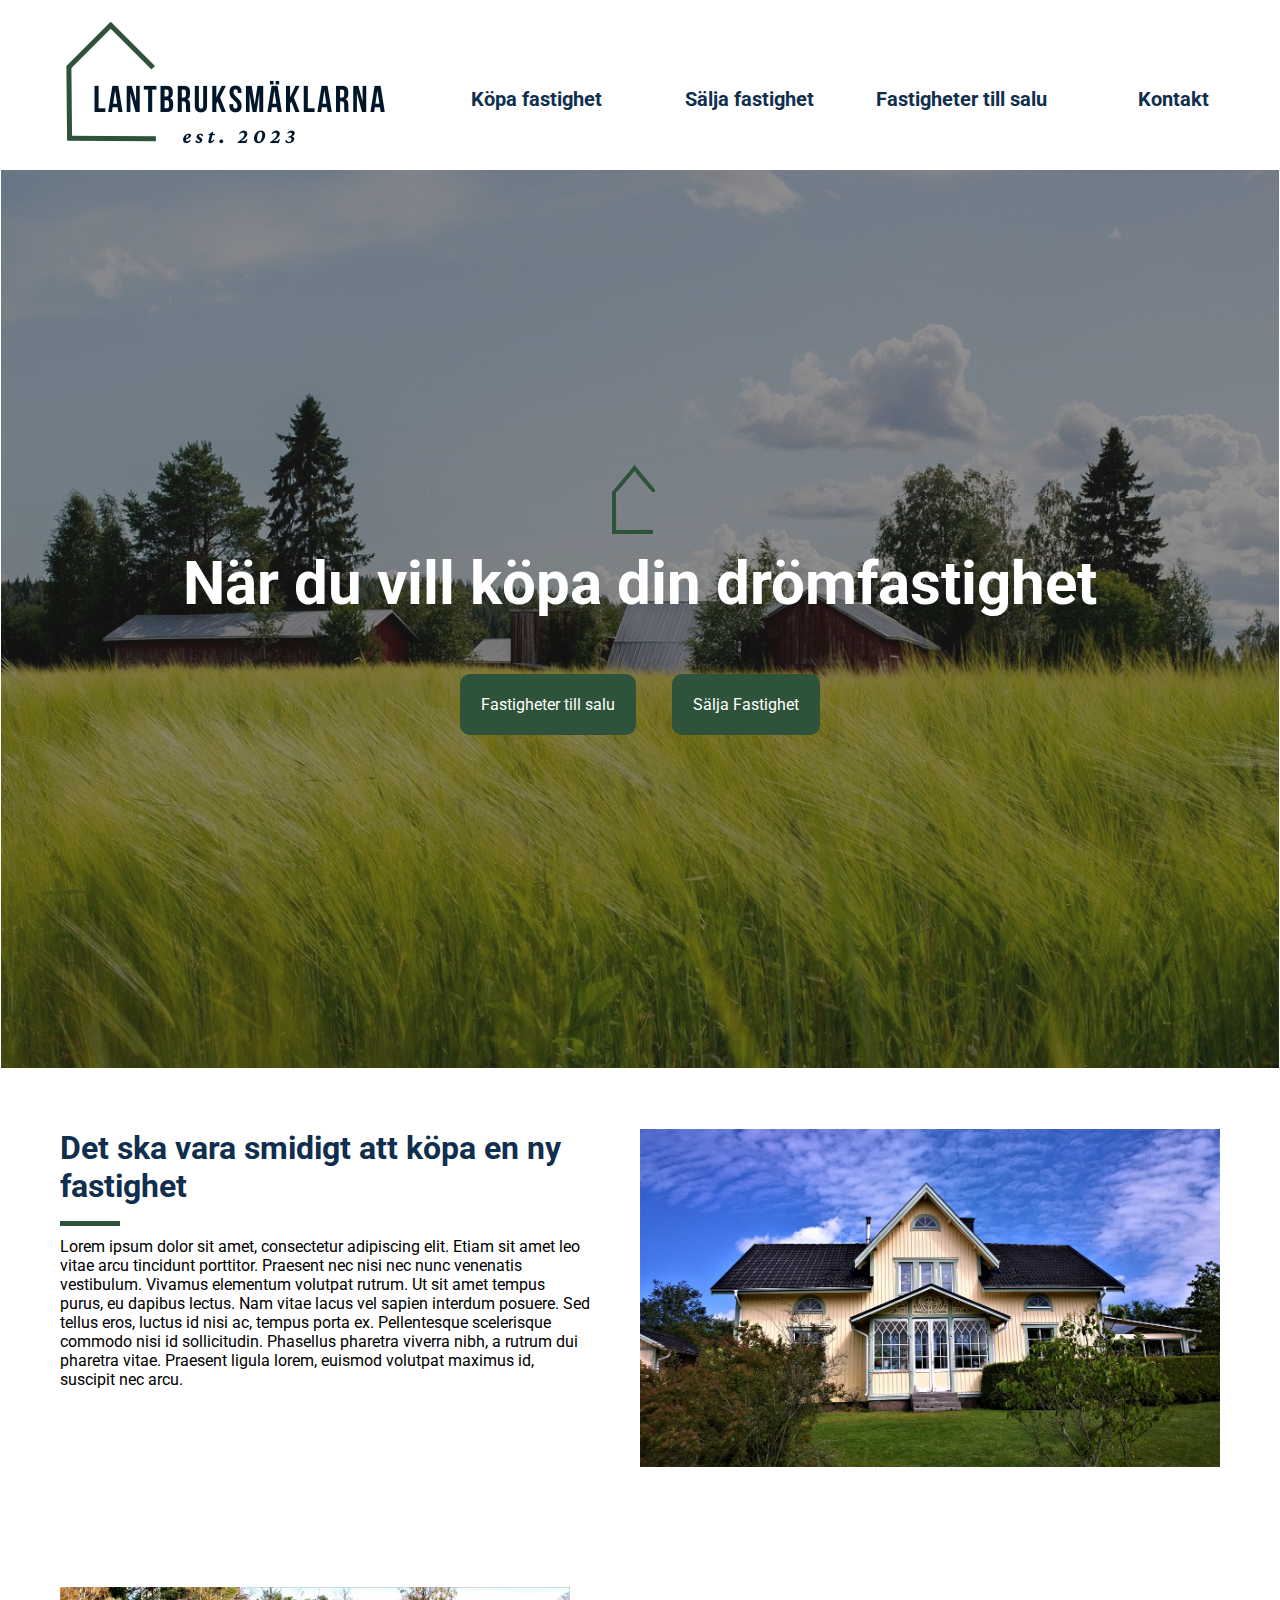
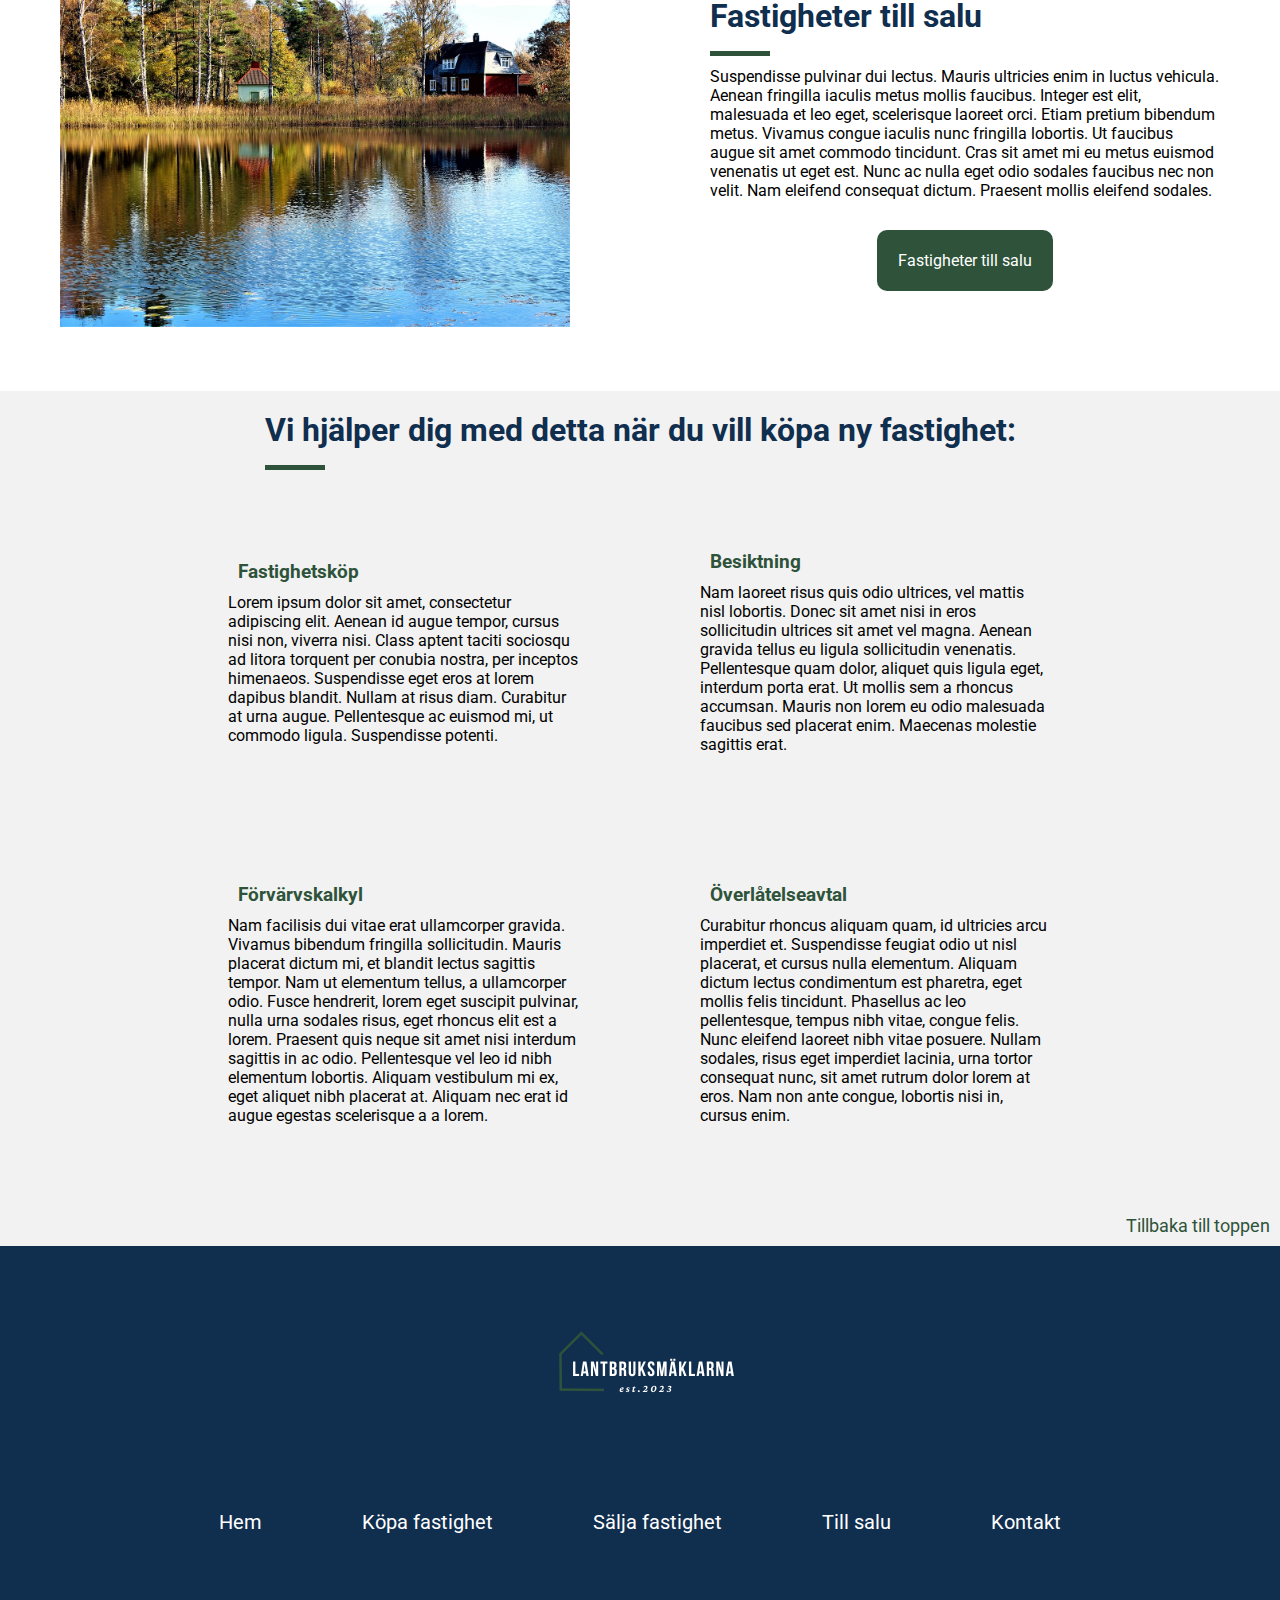
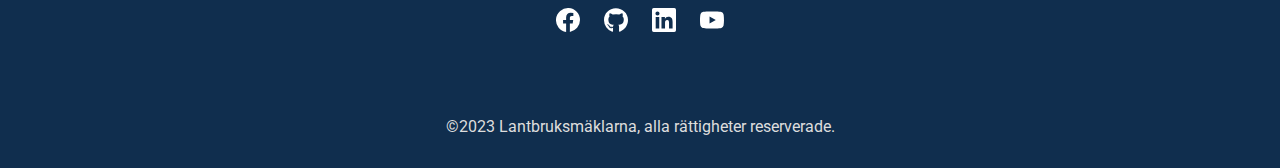
<file: buy.html>
<!DOCTYPE html>
<html lang="en">
<head>
    <meta charset="UTF-8">
    <meta name="viewport" content="width=device-width, initial-scale=1.0">
    <link rel="stylesheet" href="css/general.css">
    <link rel="stylesheet" href="css/buy.css">
    <link rel="stylesheet" href="css/buymedia.css">
    <link rel="stylesheet" href="css/variables.css">
    <title>Köpa fastighet - Lantbruksmäklarna</title>
</head>
<body>
    <section id="wrapper">
       <header class="header" id="header-id">
        <section class="logga">
           <a href="index.html"><img src="main-images/logga.png" alt="lantbruksmäklarna-logga"></a>
        </section>
        <nav class="navigation-buy">
            
            <ul>
                <li><a class="a-hover" href="buy.html">Köpa fastighet</a></li>
                <li><a class="a-hover" href="salja-fastigheter/salja-fastigheter.html">Sälja fastighet</a></li>
                <li><a class="a-hover" href="till-salu.html">Fastigheter till salu</a></li>
                <li><a class="a-hover" href="contact.html">Kontakt</a></li>
            </ul>
        </nav>
    </header>
    <hero class="hero-1">
        <section class="hero-1-section">
            <section class="logga-outline-section">
                
            </section>
            <h1 class="hero-1-h1-buy">När du vill köpa din drömfastighet</h1>
            <section class="button-section">
                <a href="till-salu.html" class="button">Fastigheter till salu</a>
                <a href="salja-fastigheter/salja-fastigheter.html" class="button">Sälja Fastighet</a>
            </section>
        </section>
    </hero>
	
    <section class="grid-container">
        <div class="grid-1"><h2 class="h2">Det ska vara smidigt att köpa en ny fastighet</h2>
           <div>Lorem ipsum dolor sit amet, consectetur adipiscing elit. Etiam sit amet leo vitae arcu tincidunt porttitor. Praesent nec nisi nec nunc venenatis vestibulum. Vivamus elementum volutpat rutrum. Ut sit amet tempus purus, eu dapibus lectus. Nam vitae lacus vel sapien interdum posuere. Sed tellus eros, luctus id nisi ac, tempus porta ex. Pellentesque scelerisque commodo nisi id sollicitudin. Phasellus pharetra viverra nibh, a rutrum dui pharetra vitae. Praesent ligula lorem, euismod volutpat maximus id, suscipit nec arcu.</div>
        </div>
        <img src="main-images/gulthus.jpg" class="grid-pic" alt="Gult hus">
    </section>
	
    <section class="flex-row">
        <div class="flex-column1"><img src="main-images/housewater.jpg" class="flex-pic" alt="Ett rött hus bortanför vatten">
        </div>    
        <div class="flex-column2">
            <h2 class="h2">Fastigheter till salu</h2>
                <p>Suspendisse pulvinar dui lectus. Mauris ultricies enim in luctus vehicula. Aenean fringilla iaculis metus mollis faucibus. Integer est elit, malesuada et leo eget, scelerisque laoreet orci. Etiam pretium bibendum metus. Vivamus congue iaculis nunc fringilla lobortis. Ut faucibus augue sit amet commodo tincidunt. Cras sit amet mi eu metus euismod venenatis ut eget est. Nunc ac nulla eget odio sodales faucibus nec non velit. Nam eleifend consequat dictum. Praesent mollis eleifend sodales.</p>
                <section class="button-section">
                    <a href="till-salu.html" class="button">Fastigheter till salu</a>
                </section>
        </div>        
            
    </section>




    <section class="section3">
        <h2 class="h2">Vi hjälper dig med detta när du vill köpa ny fastighet:</h2>
        <div class="section3a">
            <div class="help">
                <h3 class="h3">Fastighetsköp</h3>
                <p>Lorem ipsum dolor sit amet, consectetur adipiscing elit. Aenean id augue tempor, cursus nisi non, viverra nisi. Class aptent taciti sociosqu ad litora torquent per conubia nostra, per inceptos himenaeos. Suspendisse eget eros at lorem dapibus blandit. Nullam at risus diam. Curabitur at urna augue. Pellentesque ac euismod mi, ut commodo ligula. Suspendisse potenti.</p>
            </div>
            <div class="help"><h3 class="h3">Besiktning</h3>
                <p>Nam laoreet risus quis odio ultrices, vel mattis nisl lobortis. Donec sit amet nisi in eros sollicitudin ultrices sit amet vel magna. Aenean gravida tellus eu ligula sollicitudin venenatis. Pellentesque quam dolor, aliquet quis ligula eget, interdum porta erat. Ut mollis sem a rhoncus accumsan. Mauris non lorem eu odio malesuada faucibus sed placerat enim. Maecenas molestie sagittis erat.</p>
            </div>
            <div  class="help">
                <h3 class="h3">Förvärvskalkyl</h3>
                <p>Nam facilisis dui vitae erat ullamcorper gravida. Vivamus bibendum fringilla sollicitudin. Mauris placerat dictum mi, et blandit lectus sagittis tempor. Nam ut elementum tellus, a ullamcorper odio. Fusce hendrerit, lorem eget suscipit pulvinar, nulla urna sodales risus, eget rhoncus elit est a lorem. Praesent quis neque sit amet nisi interdum sagittis in ac odio. Pellentesque vel leo id nibh elementum lobortis. Aliquam vestibulum mi ex, eget aliquet nibh placerat at. Aliquam nec erat id augue egestas scelerisque a a lorem.</p>
            </div>
            <div class="help">
                <h3 class="h3">Överlåtelseavtal</h3>
                <p>Curabitur rhoncus aliquam quam, id ultricies arcu imperdiet et. Suspendisse feugiat odio ut nisl placerat, et cursus nulla elementum. Aliquam dictum lectus condimentum est pharetra, eget mollis felis tincidunt. Phasellus ac leo pellentesque, tempus nibh vitae, congue felis. Nunc eleifend laoreet nibh vitae posuere. Nullam sodales, risus eget imperdiet lacinia, urna tortor consequat nunc, sit amet rutrum dolor lorem at eros. Nam non ante congue, lobortis nisi in, cursus enim.
                </p>
            </div>
        </div>
    </section>

	<div class="back-to-top">

        <a class="back-to-top-a" href="#header-id">Tillbaka till toppen </a>
    
      </div>

    <footer class="footer">

        <section class="footer__top">

            <section class="logga">
                <a href="index.html"><img src="main-images/Lantbruksmaklarna-footer.png" alt="lantbruksmäklarna-logga"></a>
            </section>
            
            <nav class="navigation footer__nav">
                <ul class="footer__list">
                    <li><a href="index.html">Hem</a></li>
                    <li><a href="buy.html">Köpa fastighet</a></li>
                    <li><a href="salja-fastigheter/salja-fastigheter.html">Sälja fastighet</a></li>
                    <li><a href="till-salu.html">Till salu</a></li>
                    <li><a href="contact.html">Kontakt</a></li>
                </ul>
            </nav>
            
            <ul class="social">
                <li><a href=""><img class="social__icon" src="social-icons/facebook.svg" alt="facebook"></a></li>
                <li><a href=""><img class="social__icon" src="social-icons/github.svg" alt="github"></a></li>
                <li><a href=""><img class="social__icon" src="social-icons/linkedin.svg" alt="linkedin"></a></li>
                <li><a href=""><img class="social__icon" src="social-icons/youtube.svg" alt="youtube"></a></li>
            </ul>

        </section>

        <p class="copyright">&#169;2023 Lantbruksmäklarna, alla rättigheter reserverade.</p>    

    </footer>
	</body>
</html>
</file>
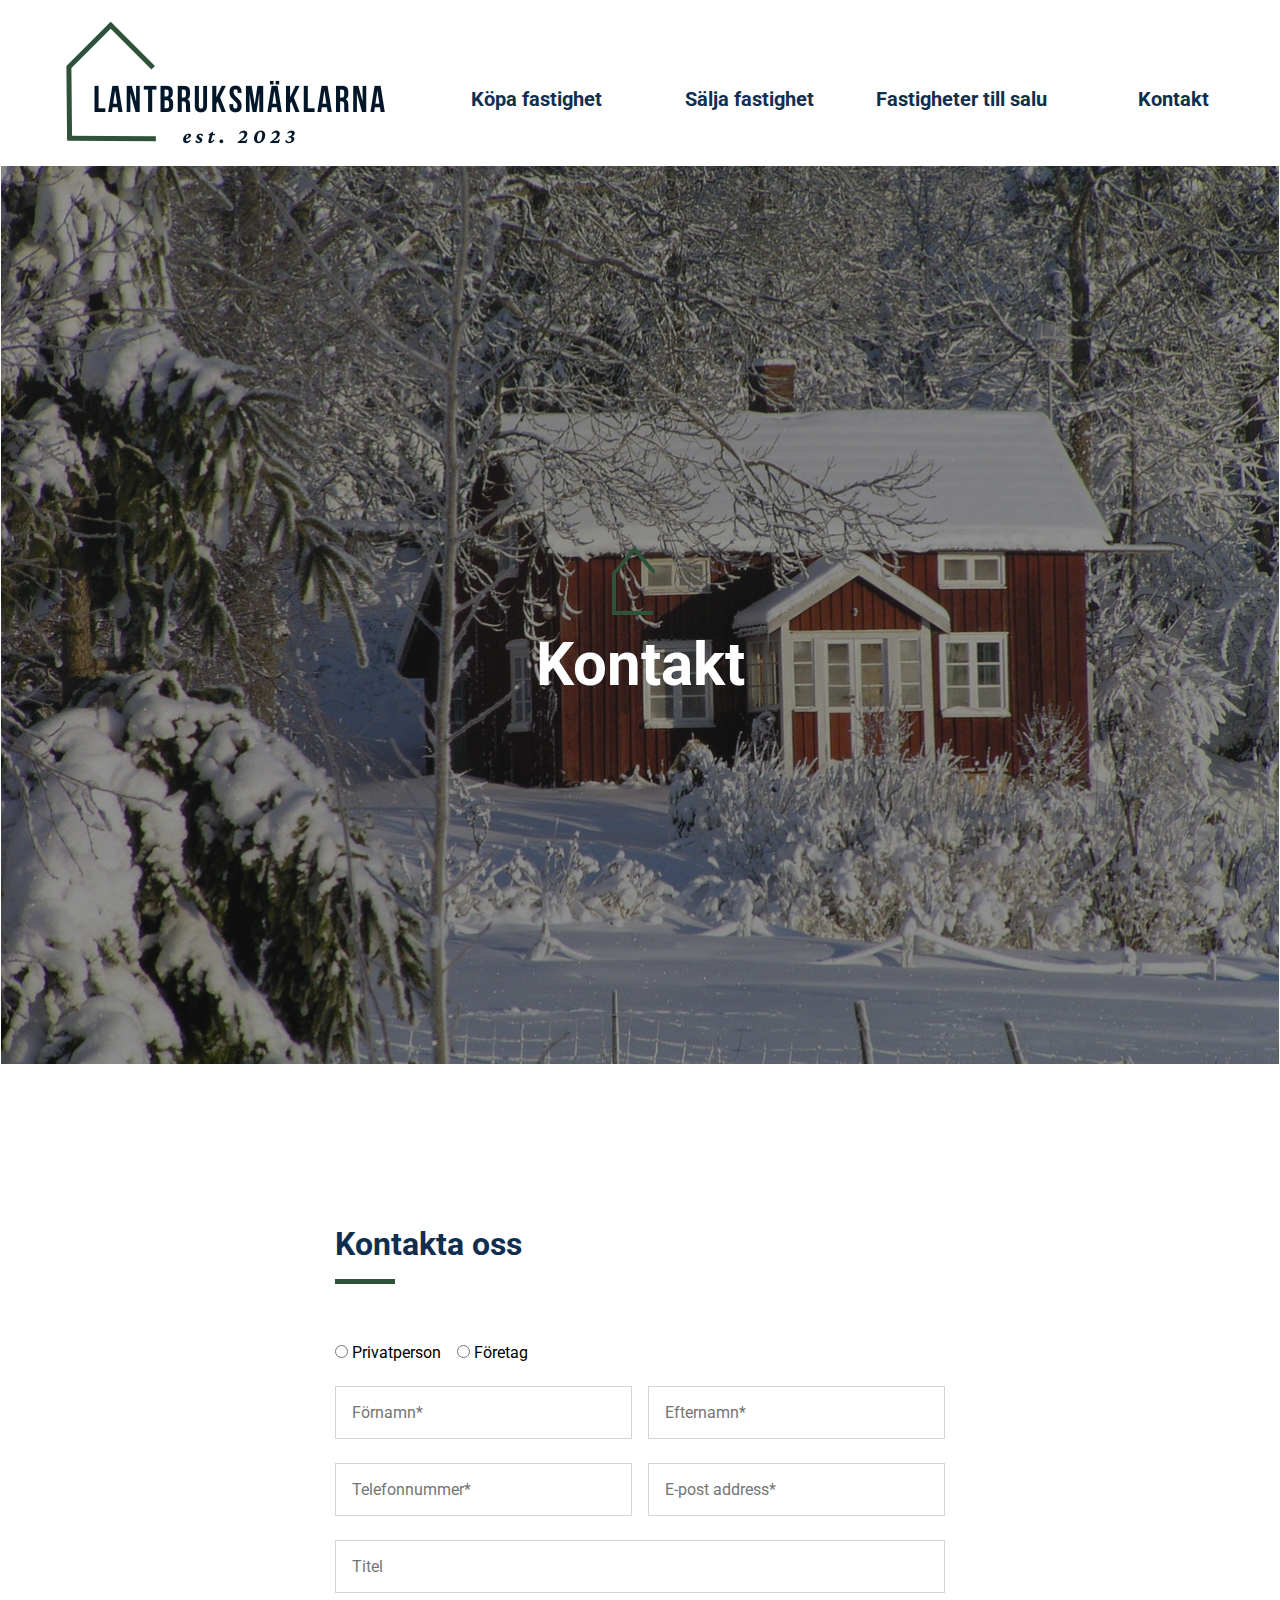
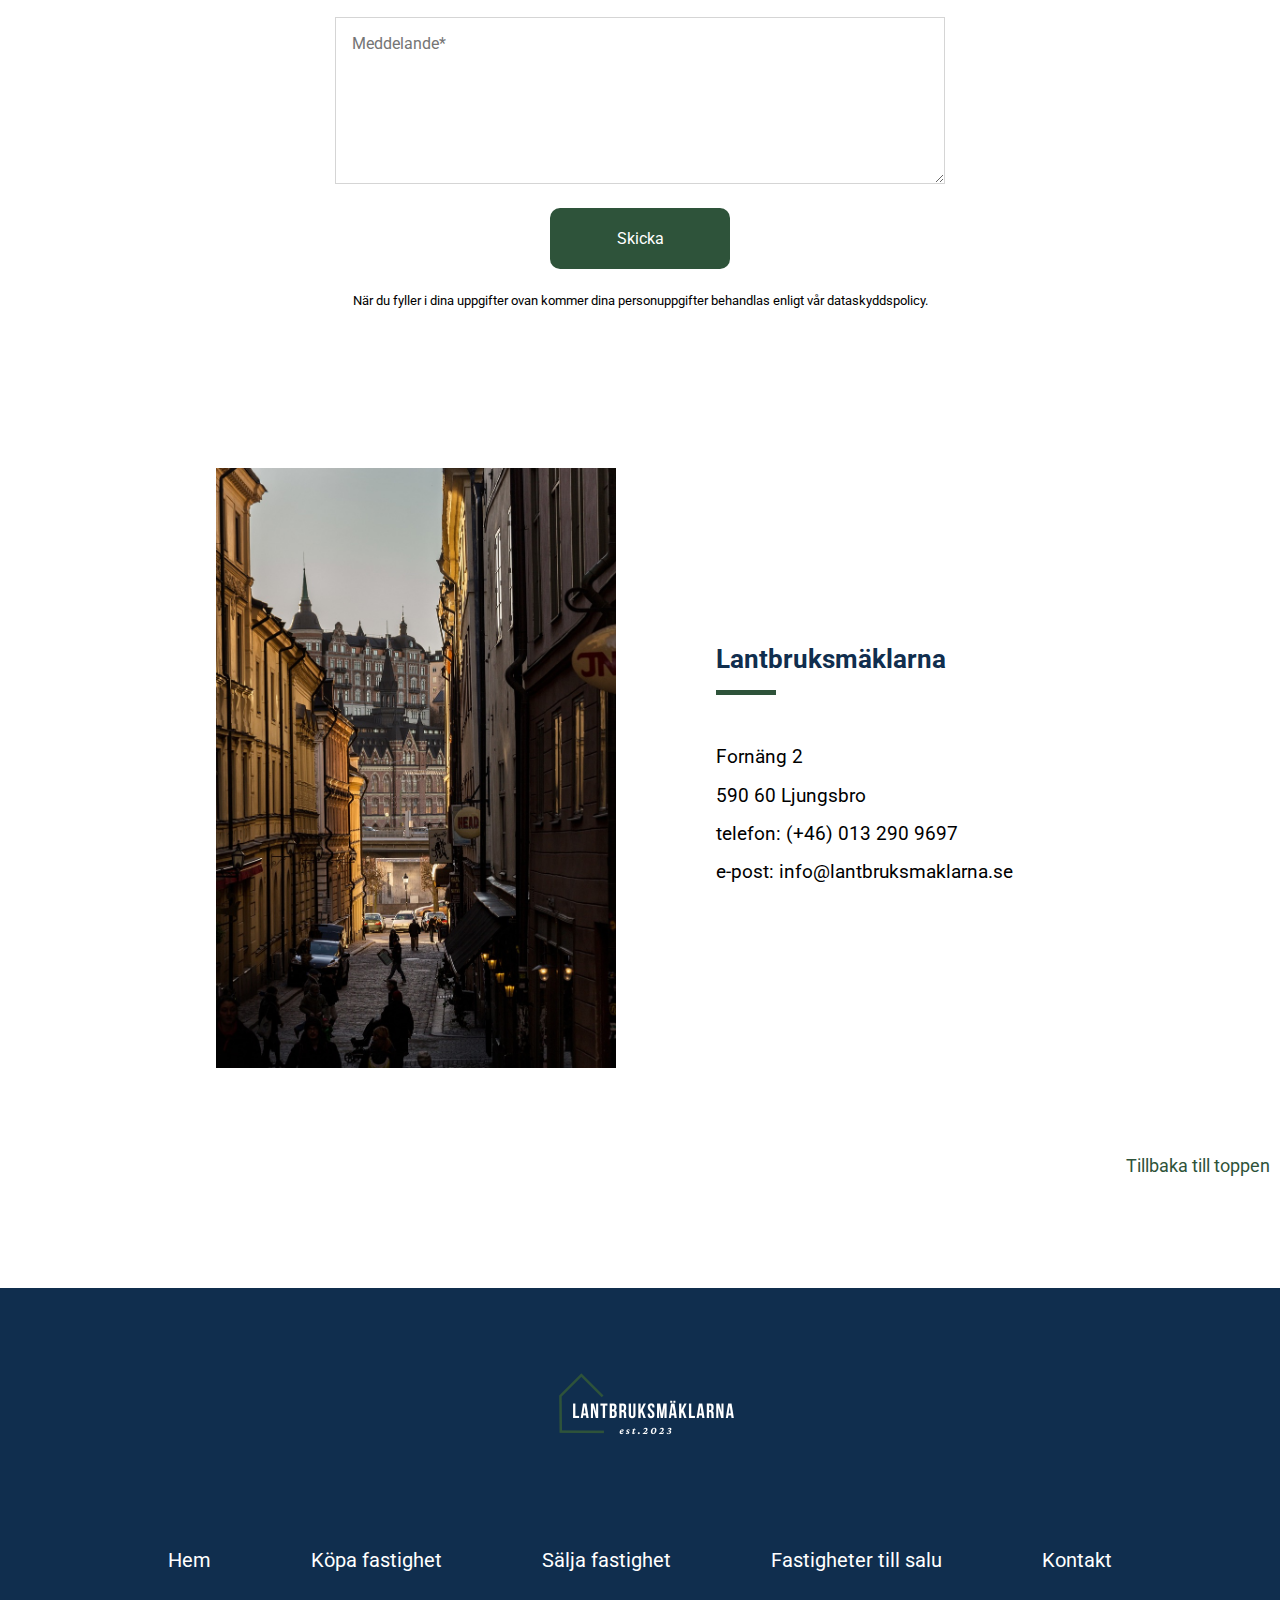
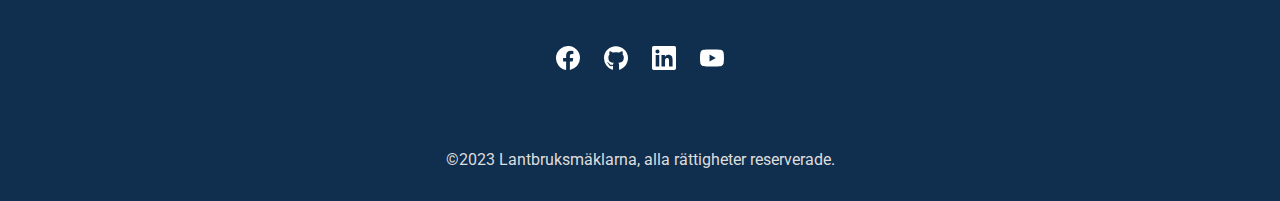
<file: contact.html>
<!DOCTYPE html>
<html lang="en">
<head>
    <meta charset="UTF-8">
    <meta name="viewport" content="width=device-width, initial-scale=1.0">
    <link rel="stylesheet" href="css/general.css">
    <link rel="stylesheet" href="css/variables.css">
    <link rel="stylesheet" href="css/css-contact/contact-main.css">
    <link rel="stylesheet" href="css/css-contact/contact-media.css">
    <title>Kontakt - Lantbruksmäklarna</title>
</head>
<body>

    <section id="wrapper">

        <header class="header" id="header-id">

            <section class="logga">
                <a href="index.html"><img src="main-images/logga.png" alt="lantbruksmäklarna-logga"></a>
            </section>

            <nav class="navigation">
                <ul>
                    <li><a class="a-hover" href="buy.html">Köpa fastighet</a></li>
                    <li><a class="a-hover" href="salja-fastigheter/salja-fastigheter.html">Sälja fastighet</a></li>
                    <li><a class="a-hover" href="till-salu.html">Fastigheter till salu</a></li>
                    <li><a class="a-hover" href="contact.html">Kontakt</a></li>
                </ul>
            </nav>

        </header>
        
        <section class="hero-1  hero-contact">
            <section class="hero-1-section">

                <section class="logga-outline-section">
                </section>

                <h1 class="hero-1-h1">Kontakt</h1>

            </section>
        </section>

        <div class="contact-section">
            <div class="contact__inner">

                <section class="contact__message">
                    <h2>Kontakta oss</h2>
                    <form class="contact__form" action="" method="post">
                        <div class="input__row input__row--radio">
                            <div class="input__radio">
                                <input type="radio" name="contactas" id="privatperson" value="privatperson">
                                <label for="privatperson">Privatperson</label>
                            </div>
                            <div class="input__radio">
                                <input type="radio" name="contactas" id="företag" value="företag">
                                <label for="företag">Företag</label>
                            </div>
                        </div>
                        <div class="input__row">
                            <input class="contact__input" type="text" name="first-name" placeholder="Förnamn*" required>
                            <input class="contact__input" type="text" name="last-name" placeholder="Efternamn*" required>
                        </div>
                        <div class="input__row">
                            <input class="contact__input" type="text" name="telefon" placeholder="Telefonnummer*" required>
                            <input class="contact__input" type="email" name="e-post" placeholder="E-post address*" required>
                        </div>
                        <input class="contact__input" type="text" name="title" placeholder="Titel">
                        <textarea class="contact__input" name="message" cols="30" rows="7" placeholder="Meddelande*" required></textarea>
                        <input class="contact__submit button" type="submit" name="submit" value="Skicka">
                    </form>
                    <p class="contact__conditions">När du fyller i dina uppgifter ovan kommer dina personuppgifter behandlas enligt vår dataskyddspolicy.</p>
                </section>
    
                <section class="contact__address">
                    <img src="main-images/address.jpg" alt="en gata" class="address__image">
                    <div class="address__text">
                        <h3>Lantbruksmäklarna</h3>
                        <p>
                            Fornäng 2<br>
                            590 60 Ljungsbro<br>
                           telefon: (+46) 013 290 9697<br>
                            e-post: <a href="mailto:">info@lantbruksmaklarna.se</a>
                        </p>
                    </div>
                </section>

            </div>
        </div>

        <div class="back-to-top">
            <a class="back-to-top-a" href="#header-id">Tillbaka till toppen </a>
        </div>
        
        <footer class="footer">

            <section class="footer__top">

                <section class="logga">
                    <a href="index.html"><img src="main-images/Lantbruksmaklarna-footer.png" alt="lantbruksmäklarna-logga"></a>
                </section>
                
                <nav class="navigation footer__nav">
                    <ul class="footer__list">
                        <li><a href="index.html">Hem</a></li>
                        <li><a href="buy.html">Köpa fastighet</a></li>
                        <li><a href="salja-fastigheter/salja-fastigheter.html">Sälja fastighet</a></li>
                        <li><a href="till-salu.html">Fastigheter till salu</a></li>
                        <li><a href="contact.html">Kontakt</a></li>
                    </ul>
                </nav>
                
                <ul class="social">
                    <li><a href=""><img class="social__icon" src="social-icons/facebook.svg" alt="facebook"></a></li>
                    <li><a href=""><img class="social__icon" src="social-icons/github.svg" alt="github"></a></li>
                    <li><a href=""><img class="social__icon" src="social-icons/linkedin.svg" alt="linkedin"></a></li>
                    <li><a href=""><img class="social__icon" src="social-icons/youtube.svg" alt="youtube"></a></li>
                </ul>

            </section>

            <p class="copyright">&#169;2023 Lantbruksmäklarna, alla rättigheter reserverade.</p>    

        </footer>

    </section>

</body>
</html>
</file>
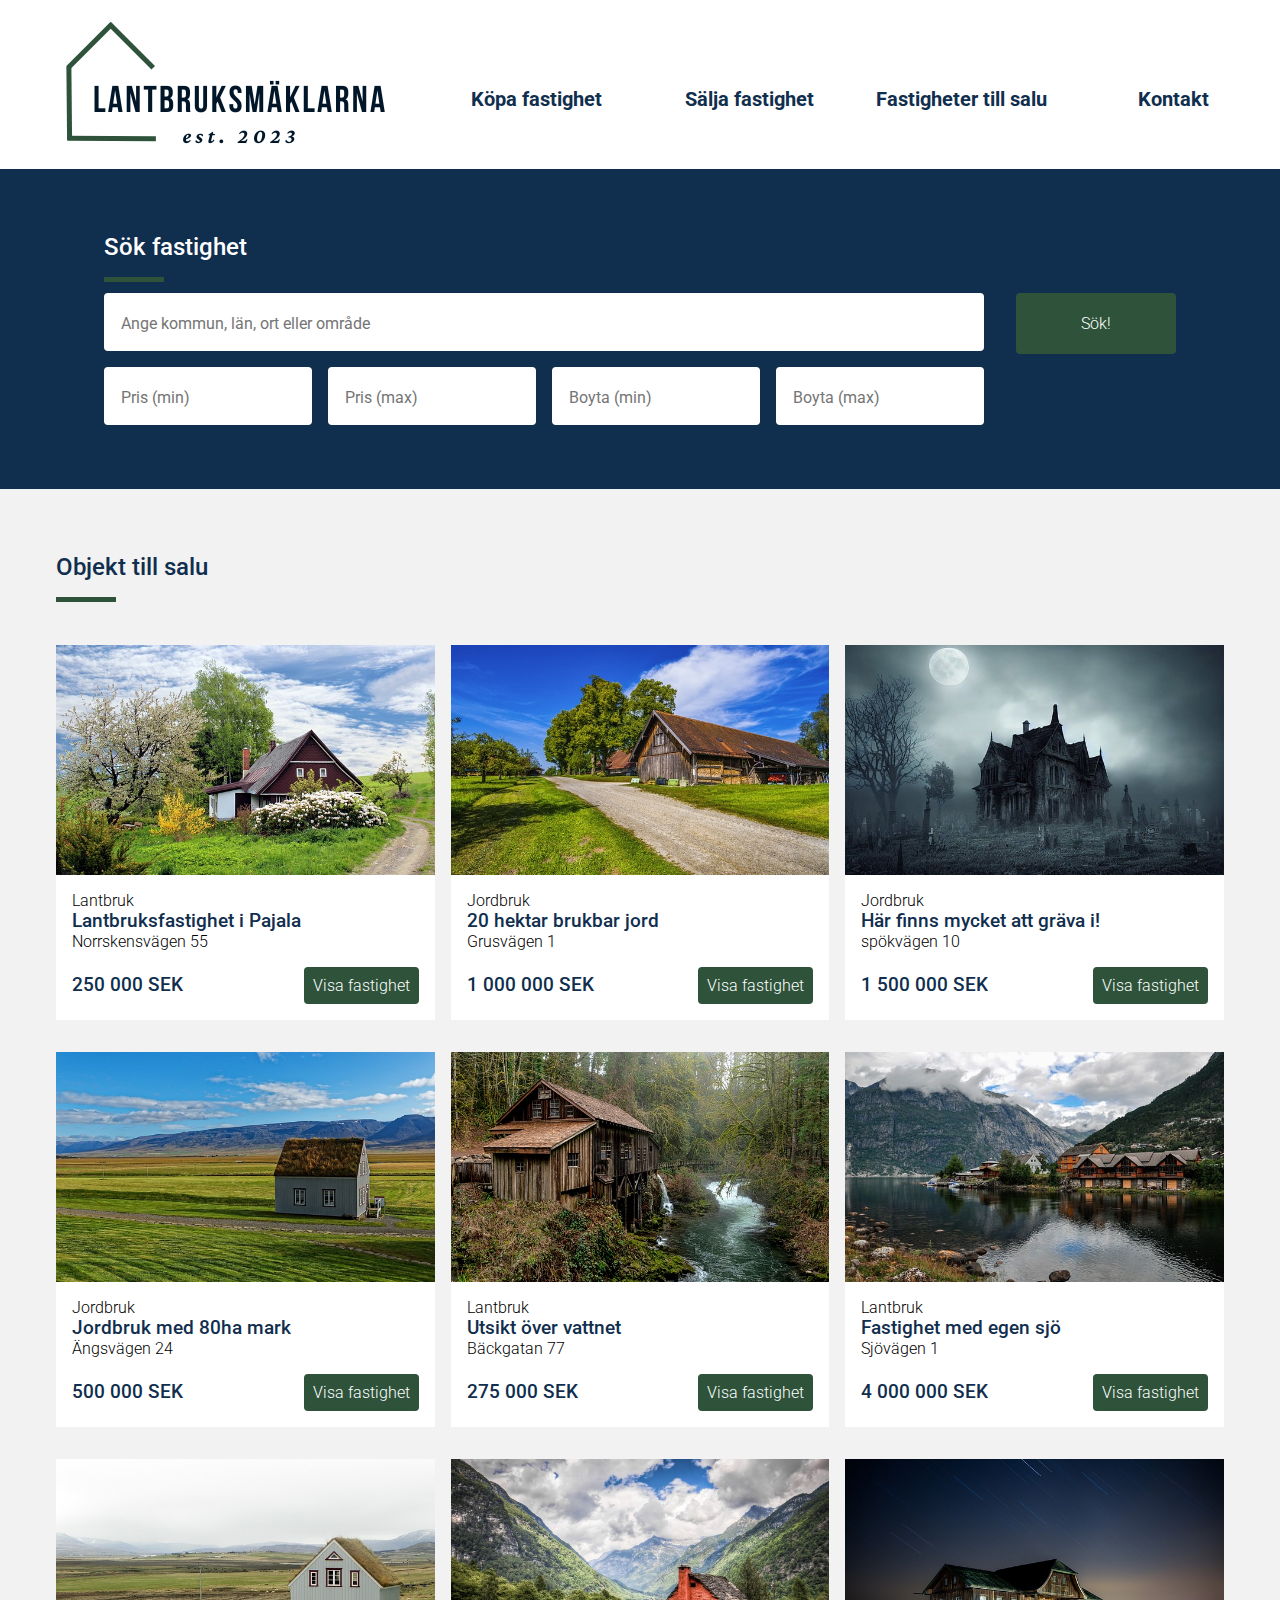
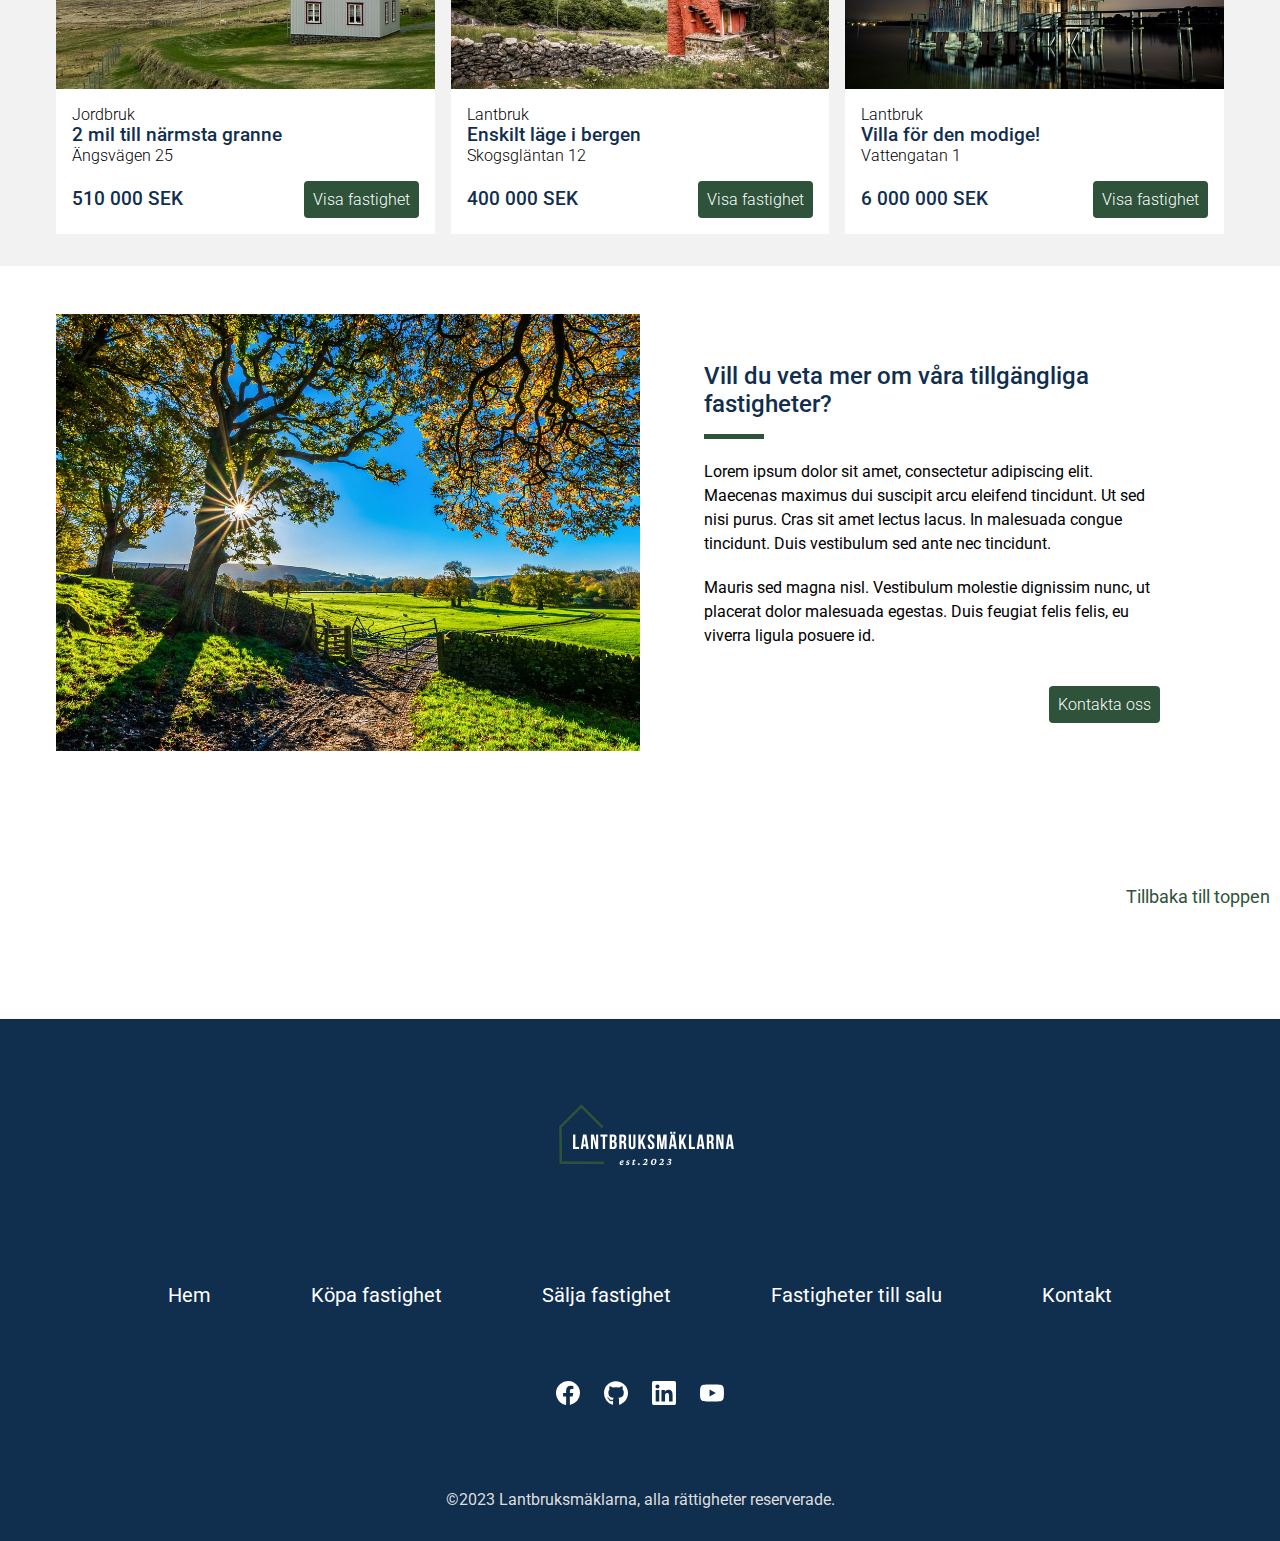
<file: till-salu.html>
<!DOCTYPE html>
<html lang="en">
    <head>
        <meta charset="UTF-8">
        <meta name="viewport" content="width=device-width, initial-scale=1.0">
        <link rel="stylesheet" href="css/variables.css">
        <link rel="stylesheet" href="css/general.css">
        <link rel="stylesheet" href="css/till-salu.css">
        <title>Till salu - Lantbruksmäklarna</title>
    </head>

    <body id="till-salu">
    
            <header class="header" id="header-id">
                <section class="logga">
                   <a href="index.html"><img src="main-images/logga.png" alt="lantbruksmäklarna-logga"></a>
                </section>

                <nav class="navigation">
                    <ul>
                        <li><a class="a-hover" href="buy.html">Köpa fastighet</a></li>
                        <li><a class="a-hover" href="salja-fastigheter/salja-fastigheter.html">Sälja fastighet</a></li>
                        <li><a class="a-hover" href="till-salu.html">Fastigheter till salu</a></li>
                        <li><a class="a-hover" href="contact.html">Kontakt</a></li>
                    </ul>
                </nav>
            </header>

        <section id="sales-search">
            <div class="container">
                <form action="till-salu.html">
                    <h2>Sök fastighet</h2>
                    <div class="search-container">

                        <div>
                            <input type="text" placeholder="Ange kommun, län, ort eller område" name="sales-input">
                            <div class="search-filter">
                                <input type="number" placeholder="Pris (min)" name="sales-input" min="0"> 
                                <input type="number" placeholder="Pris (max)" name="sales-input" min="0"> 
                                <input type="number" placeholder="Boyta (min)" name="sales-input" min="0">
                                <input type="number" placeholder="Boyta (max)" name="sales-input" min="0">
                            </div>
                        </div>

                        <button>Sök!</button>

                    </div>
                </form>
            </div>
        </section>

        <section id="sales-list">
            
            <div class="container">
                <h2>Objekt till salu</h2>
            </div>

            <div id="items" class="container">    

                <div>
                    <img src="media/till_salu/cottage-2955582_640.jpg" title="Se fler bilder genom att klicka på 'Visa fastighet'">
                    <div class="list-item-info">
                        <span>Lantbruk</span>
                        <h3>Lantbruksfastighet i Pajala</h3>
                        <span>Norrskensvägen 55</span>
                        <div class="list-item-footer">
                            <h3>250 000 SEK</h3>
                            <button>Visa fastighet</button>
                        </div>
                    </div>
                </div>
                
                <div>
                    <img src="media/till_salu/farm-yard-2702094_640.jpeg" title="Se fler bilder genom att klicka på 'Visa fastighet'">
                    <div class="list-item-info">
                        <span>Jordbruk</span>
                        <h3>20 hektar brukbar jord</h3>
                        <span>Grusvägen 1</span>
                        <div class="list-item-footer">
                            <h3>1 000 000 SEK</h3>
                            <button>Visa fastighet</button>
                        </div>
                    </div>
                </div>

                <div>
                    <img src="media/till_salu/haunted-house-7508035_640.jpg" title="Se fler bilder genom att klicka på 'Visa fastighet'">
                    <div class="list-item-info">
                        <span>Jordbruk</span>
                        <h3>Här finns mycket att gräva i!</h3>
                        <span>spökvägen 10</span>
                        <div class="list-item-footer">
                            <h3>1 500 000 SEK</h3>
                            <button>Visa fastighet</button>
                        </div>
                    </div>
                </div>

                <div>
                    <img src="media/till_salu/house-6387074_640.jpg" title="Se fler bilder genom att klicka på 'Visa fastighet'">
                    <div class="list-item-info">
                        <span>Jordbruk</span>
                        <h3>Jordbruk med 80ha mark</h3>
                        <span>Ängsvägen 24</span>
                        <div class="list-item-footer">
                            <h3>500 000 SEK</h3>
                            <button>Visa fastighet</button>
                        </div>
                    </div>
                </div>
                <div>
                    <img src="media/till_salu/house-6967908_640.jpg" title="Se fler bilder genom att klicka på 'Visa fastighet'">
                    <div class="list-item-info">
                        <span>Lantbruk</span>
                        <h3>Utsikt över vattnet</h3>
                        <span>Bäckgatan 77</span>
                        <div class="list-item-footer">
                            <h3>275 000 SEK</h3>
                            <button>Visa fastighet</button>
                        </div>
                    </div>
                </div>

                <div>
                    <img src="media/till_salu/houses-8010401_640.jpg" title="Se fler bilder genom att klicka på 'Visa fastighet'">
                    <div class="list-item-info">
                        <span>Lantbruk</span>
                        <h3>Fastighet med egen sjö</h3>
                        <span>Sjövägen 1</span>
                        <div class="list-item-footer">
                            <h3>4 000 000 SEK</h3>
                            <button>Visa fastighet</button>
                        </div>
                    </div>
                </div>

                <div>
                    <img src="media/till_salu/iceland-219182_640.jpg" title="Se fler bilder genom att klicka på 'Visa fastighet'">
                    <div class="list-item-info">
                        <span>Jordbruk</span>
                        <h3>2 mil till närmsta granne</h3>
                        <span>Ängsvägen 25</span>
                        <div class="list-item-footer">
                            <h3>510 000 SEK</h3>
                            <button>Visa fastighet</button>
                        </div>
                    </div>
                </div>

                <div>
                    <img src="media/till_salu/mountains-1547302_640.jpg" title="Se fler bilder genom att klicka på 'Visa fastighet'">
                    <div class="list-item-info">
                        <span>Lantbruk</span>
                        <h3>Enskilt läge i bergen</h3>
                        <span>Skogsgläntan 12</span>
                        <div class="list-item-footer">
                            <h3>400 000 SEK</h3>
                            <button>Visa fastighet</button>
                        </div>
                    </div>
                </div>

                <div>
                    <img src="media/till_salu/stilt-house-1626354_640.jpg" title="Se fler bilder genom att klicka på 'Visa fastighet'">
                    <div class="list-item-info">
                        <span>Lantbruk</span>
                        <h3>Villa för den modige!</h3>
                        <span>Vattengatan 1</span>
                        <div class="list-item-footer">
                            <h3>6 000 000 SEK</h3>
                            <button>Visa fastighet</button>
                        </div>
                    </div>
                </div>

            </div>
        </section>
        
        <section id="contact-info">
            <div class="container">

                <div>
                    <img src="main-images/object-1.jpg" alt="Grind till en hage">
                </div>

                <div class="contact-text">
                    <h2>Vill du veta mer om våra tillgängliga fastigheter?</h2>
                    <p>
                        Lorem ipsum dolor sit amet, consectetur adipiscing elit.
                        Maecenas maximus dui suscipit arcu eleifend tincidunt.
                        Ut sed nisi purus. Cras sit amet lectus lacus.
                        In malesuada congue tincidunt. Duis vestibulum sed ante nec tincidunt.
                    </p>
                    <p>
                        Mauris sed magna nisl. Vestibulum molestie dignissim nunc,
                        ut placerat dolor malesuada egestas.
                        Duis feugiat felis felis, eu viverra ligula posuere id.
                    </p>
                    <form action="contact.html" id="contact-button">
                        <button>Kontakta oss</button>
                    </form>
                </div>

            </div>
        </section>

        <div class="back-to-top">
            <a class="back-to-top-a" href="#header-id">Tillbaka till toppen </a>
        </div>

        <footer class="footer">

            <section class="footer__top">

                <section class="logga">
                    <a href="index.html"><img src="main-images/Lantbruksmaklarna-footer.png" alt="lantbruksmäklarna-logga"></a>
                </section>
                
                <nav class="navigation footer__nav">
                    <ul class="footer__list">
                        <li><a href="index.html">Hem</a></li>
                        <li><a href="buy.html">Köpa fastighet</a></li>
                        <li><a href="salja-fastigheter/salja-fastigheter.html">Sälja fastighet</a></li>
                        <li><a href="till-salu.html">Fastigheter till salu</a></li>
                        <li><a href="contact.html">Kontakt</a></li>
                    </ul>
                </nav>
                
                <ul class="social">
                    <li><a href=""><img class="social__icon" src="social-icons/facebook.svg" alt="facebook"></a></li>
                    <li><a href=""><img class="social__icon" src="social-icons/github.svg" alt="github"></a></li>
                    <li><a href=""><img class="social__icon" src="social-icons/linkedin.svg" alt="linkedin"></a></li>
                    <li><a href=""><img class="social__icon" src="social-icons/youtube.svg" alt="youtube"></a></li>
                </ul>

            </section>

            <p class="copyright">&#169;2023 Lantbruksmäklarna, alla rättigheter reserverade.</p>    

        </footer>
            
    </body>
</html>
</file>
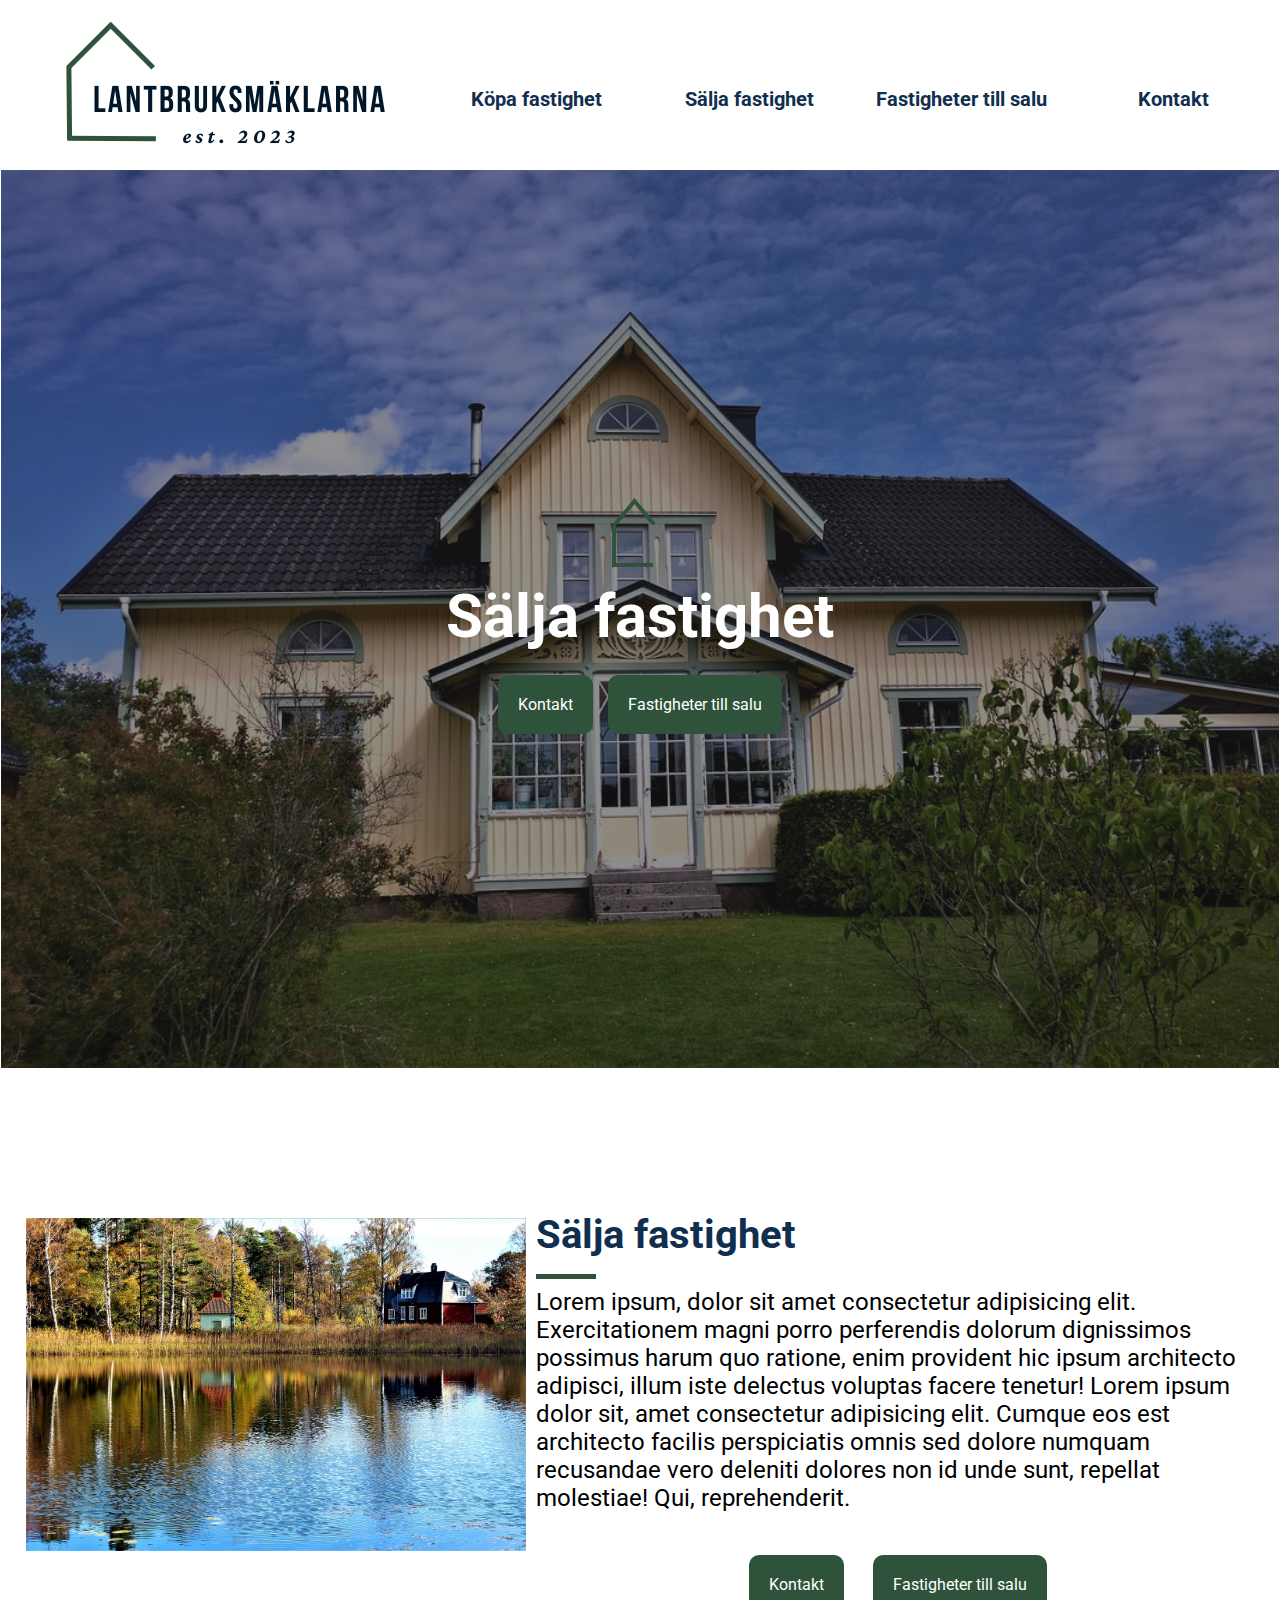
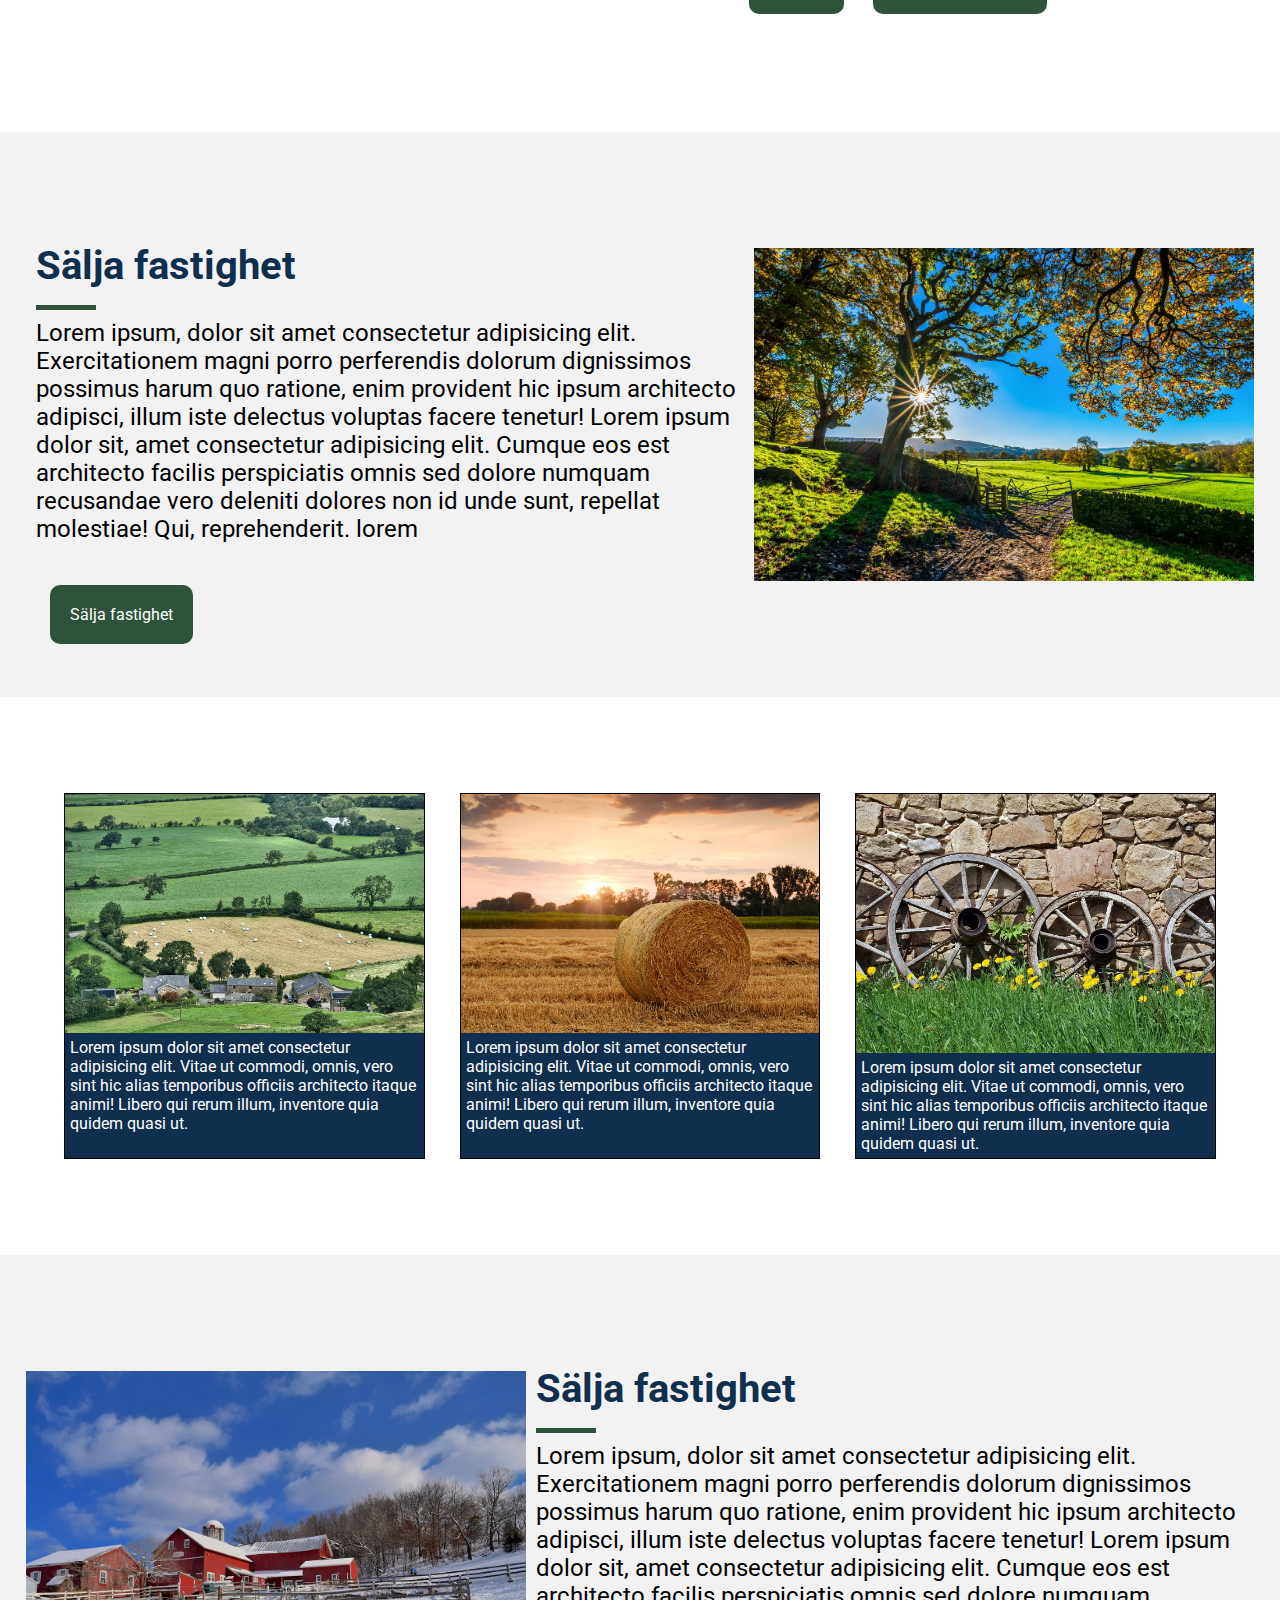
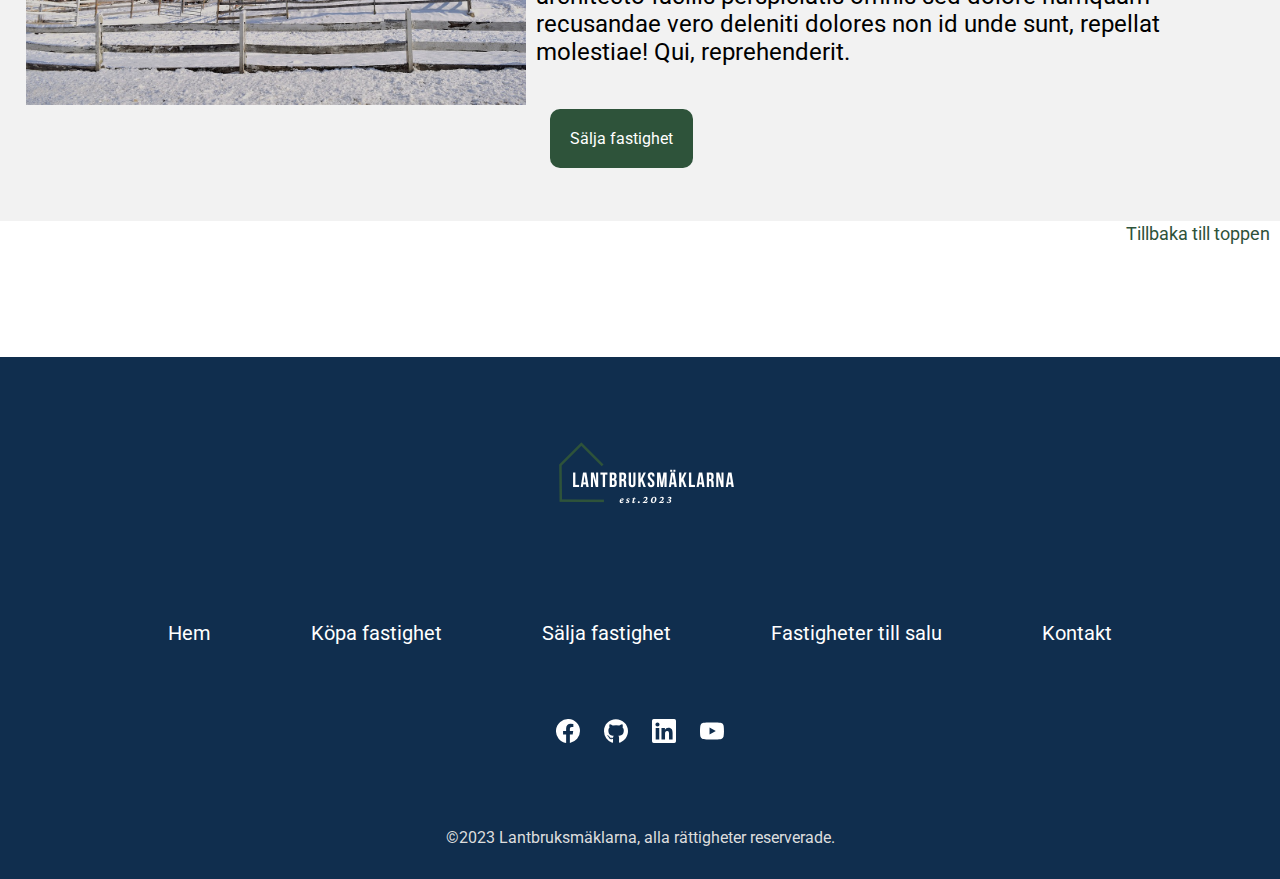
<file: salja-fastigheter/salja-fastigheter.html>
<!DOCTYPE html>
<html lang="en">
    <!-- PONTUS ELIASSON  -->
<head>
    <meta charset="UTF-8">
    <meta name="viewport" content="width=device-width, initial-scale=1.0">
    <link rel="stylesheet" href="../css/general.css">
    <link rel="stylesheet" href="../css/variables.css">
    <link rel="stylesheet" href="salja-css.css">
    <title>Sälja fastigheter - Lantbruksmäklarna</title>
    <!-- Header, hero, footer -->
</head>
<body>
    <section id="wrapper">
        <header class="header">
        <section class="logga">
            <a href="../index.html"><img src="../main-images/logga.png" alt="lantbruksmäklarna-logga"></a>
        </section>
            <nav class="navigation">
                <ul>

                    <li><a class="a-hover" href="../buy.html">Köpa fastighet</a></li>
                    <li><a class="a-hover" href="/salja-fastigheter/salja-fastigheter.html">Sälja fastighet</a></li>
                    <li><a class="a-hover" href="../till-salu.html">Fastigheter till salu</a></li>
                    <li><a class="a-hover" href="../contact.html">Kontakt</a></li>
                </ul>
            </nav>
        </header>
    <div class="hero-1">
        <section class="hero-1-section">
            <section class="logga-outline-section">
            </section>
            <h1 class="hero-1-h1">Sälja fastighet</h1>
            <section class="button-section">
                <a href="../contact.html" class="button">Kontakt</a>
                <a href="../till-salu.html" class="button">Fastigheter till salu</a>
            </section>
         </section>
    </div>
    <section class="section--img-left section">
        <header>
            <figure>
                <img class="img-scale" src="../main-images/housewater.jpg" alt="rött hus bortanför vatten">
            </figure>
        </header>
        <div class="text-section">
            <h2>Sälja fastighet</h2>
            <p>Lorem ipsum, dolor sit amet consectetur adipisicing elit. Exercitationem magni porro perferendis dolorum dignissimos possimus harum quo ratione, enim provident hic ipsum architecto adipisci, illum iste delectus voluptas facere tenetur! Lorem ipsum dolor sit, amet consectetur adipisicing elit. Cumque eos est architecto facilis perspiciatis omnis sed dolore numquam recusandae vero deleniti dolores non id unde sunt, repellat molestiae! Qui, reprehenderit.</p>
            <section class="button-section">
                <a href="../contact.html" class="button">Kontakt</a>

                <a href="../till-salu.html" class="button">Fastigheter till salu</a>

            </section>
        </div>
    </section>
    <section class="section--img-right section one-btn-section">
        <header>
            <figure>
                <img class="img-scale" src="../main-images/object-1.jpg" alt="Grind till en hage">
            </figure>
        </header>
        <div class="text-section">
            <h2>Sälja fastighet</h2>
            <p>Lorem ipsum, dolor sit amet consectetur adipisicing elit. Exercitationem magni porro perferendis dolorum dignissimos possimus harum quo ratione, enim provident hic ipsum architecto adipisci, illum iste delectus voluptas facere tenetur! Lorem ipsum dolor sit, amet consectetur adipisicing elit. Cumque eos est architecto facilis perspiciatis omnis sed dolore numquam recusandae vero deleniti dolores non id unde sunt, repellat molestiae! Qui, reprehenderit. lorem</p>
            <section class="one-button">
                <a href="/salja-fastigheter/salja-fastigheter.html" class="button">Sälja fastighet</a>
            </section>
        </div>
    </section>
    <section> 
        <!-- TODO: Fixa bildernas scaling. -->
        <div class="triple-box">
            <div id="box">
                <figure>
                    <img src="../main-images/object-2.jpg" alt="Fält">
                </figure>
                    <p>
                        Lorem ipsum dolor sit amet consectetur adipisicing elit. Vitae ut commodi, omnis, vero sint hic alias temporibus officiis architecto itaque animi! Libero qui rerum illum, inventore quia quidem quasi ut.
                    </p>
            </div>
            <div id="box">
                <figure>
                    <img src="../main-images/rundbal.jpg" alt="Rundbal på ett fält">
                </figure>
                    <p>
                        Lorem ipsum dolor sit amet consectetur adipisicing elit. Vitae ut commodi, omnis, vero sint hic alias temporibus officiis architecto itaque animi! Libero qui rerum illum, inventore quia quidem quasi ut.
                    </p>
            </div>
            <div id="box">
                <figure>
                    <img src="../main-images/wheels.jpg" alt="Gamla vagnshjul i trä">
                </figure>
                    <p>
                        Lorem ipsum dolor sit amet consectetur adipisicing elit. Vitae ut commodi, omnis, vero sint hic alias temporibus officiis architecto itaque animi! Libero qui rerum illum, inventore quia quidem quasi ut.
                    </p>
            </div>
        </div>
    </section>
    <section class="section--img-left section one-btn-section">
        <header>
            <figure>
                <img class="img-scale" src="../main-images/barnwinter.jpg" alt="Röd lada i vinterlandskap">
            </figure>
        </header>
        <div class="text-section">
            <h2>Sälja fastighet</h2>
            <p>Lorem ipsum, dolor sit amet consectetur adipisicing elit. Exercitationem magni porro perferendis dolorum dignissimos possimus harum quo ratione, enim provident hic ipsum architecto adipisci, illum iste delectus voluptas facere tenetur! Lorem ipsum dolor sit, amet consectetur adipisicing elit. Cumque eos est architecto facilis perspiciatis omnis sed dolore numquam recusandae vero deleniti dolores non id unde sunt, repellat molestiae! Qui, reprehenderit.</p>
            <section class="one-button">
                <a href="/salja-fastigheter/salja-fastigheter.html" class="button">Sälja fastighet</a>
            </section>
        </div>
    </section>

    <div class="back-to-top">
        <a class="back-to-top-a" href="#wrapper">Tillbaka till toppen </a>
      </div>

    <footer class="footer">
        <section class="footer__top">
            <section class="logga">
                <a href="../index.html"><img src="../main-images/Lantbruksmaklarna-footer.png" alt="lantbruksmäklarna-logga"></a>
            </section>
            
            <nav class="navigation footer__nav">
                <ul class="footer__list">
                    <li><a href="../index.html">Hem</a></li>
                    <li><a href="../buy.html">Köpa fastighet</a></li>
                    <li><a href="salja-fastigheter.html">Sälja fastighet</a></li>
                    <li><a href="../till-salu.html">Fastigheter till salu</a></li>
                    <li><a href="../contact.html">Kontakt</a></li>
                </ul>
            </nav>
            
            <ul class="social">
                <li><a href=""><img class="social__icon" src="../social-icons/facebook.svg" alt="facebook"></a></li>
                <li><a href=""><img class="social__icon" src="../social-icons/github.svg" alt="github"></a></li>
                <li><a href=""><img class="social__icon" src="../social-icons/linkedin.svg" alt="linkedin"></a></li>
                <li><a href=""><img class="social__icon" src="../social-icons/youtube.svg" alt="youtube"></a></li>
            </ul>

        </section>
        <p class="copyright">&#169;2023 Lantbruksmäklarna, alla rättigheter reserverade.</p>    
    </footer>
    </section>
</body>
</html>
</file>
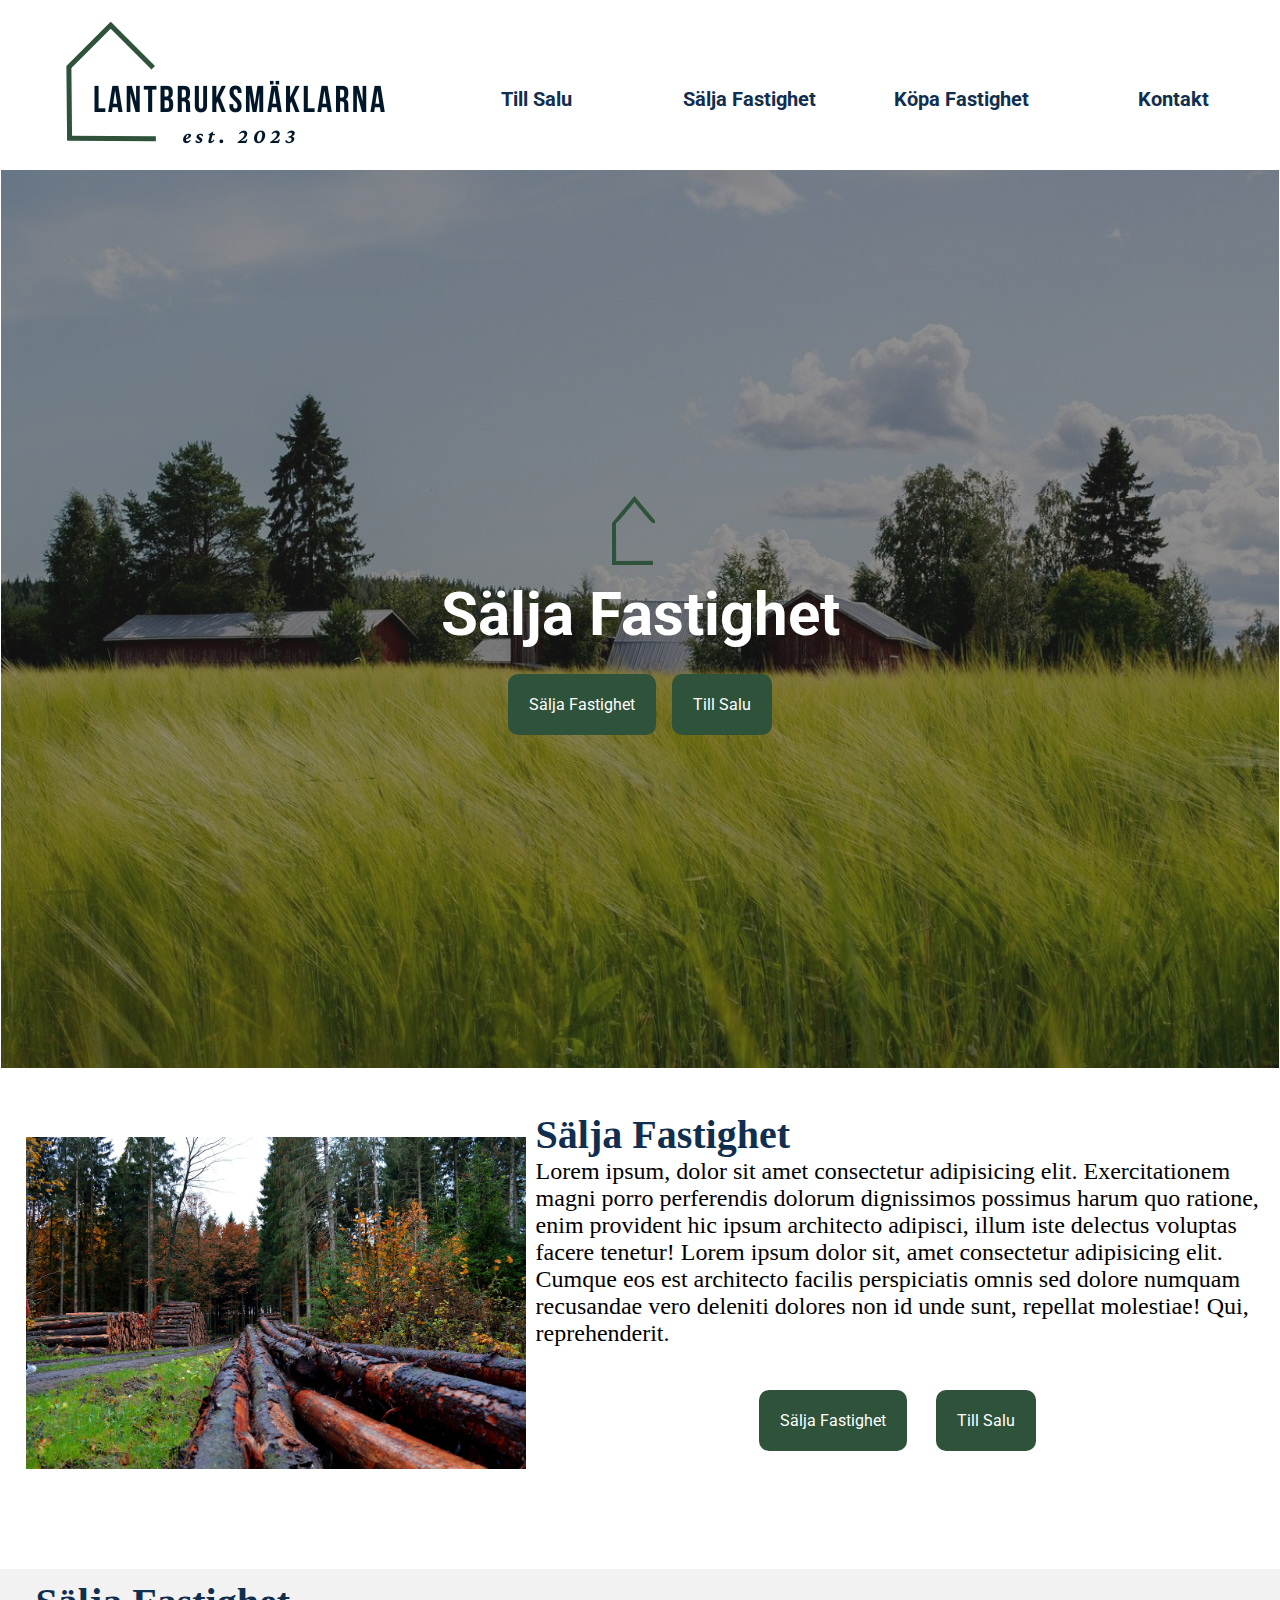
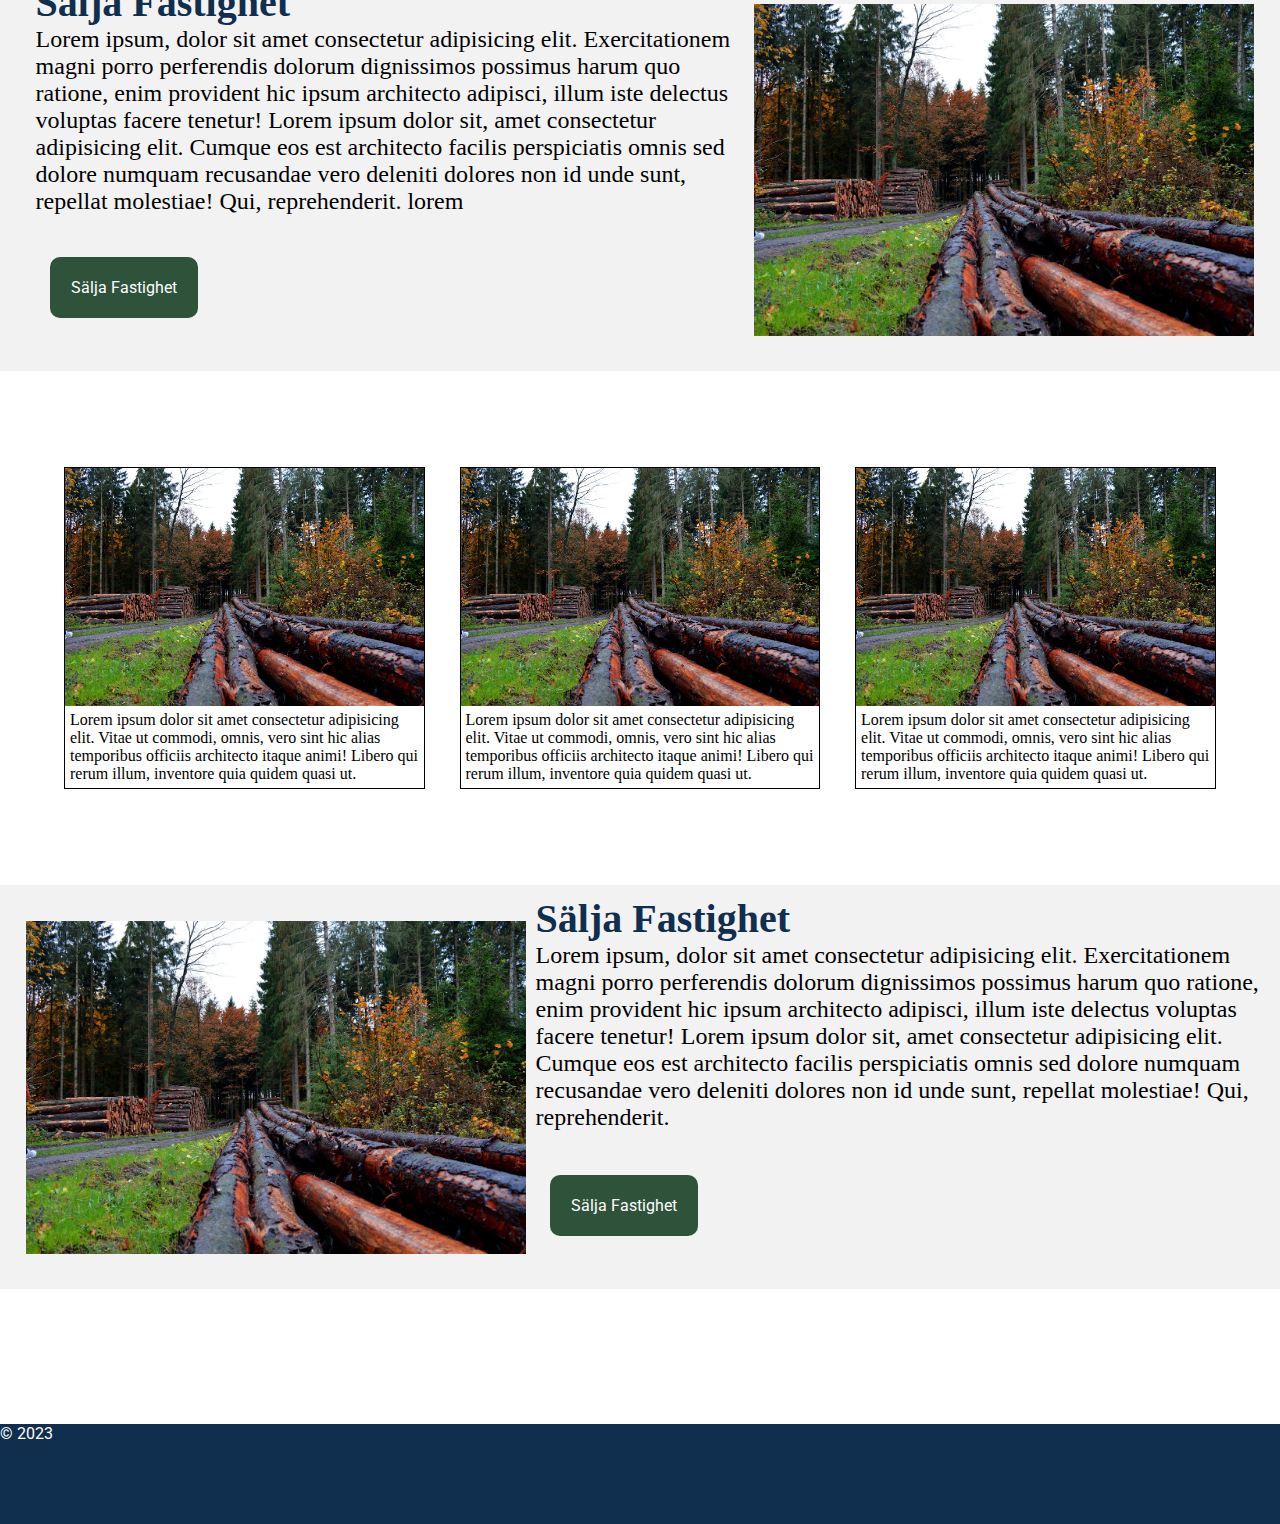
<file: sälja-fastigheter/salja-fastigheter.html>
<!DOCTYPE html>
<html lang="en">
    <!-- PONTUS ELIASSON  -->
<head>
    <meta charset="UTF-8">
    <meta name="viewport" content="width=device-width, initial-scale=1.0">
    <link rel="stylesheet" href="../css/general.css">
    <link rel="stylesheet" href="../css/variables.css">
    <link rel="stylesheet" href="salja-css.css">
    <title>Sälja Fastigheter</title>
    <!-- TODO: MEDIAQUERY; MOBILE, TABLET, DESKTOP -->
    <!-- Header, hero, footer -->
</head>
<body>
    <section id="wrapper">
        <header class="header">
        <section class="logga">
            <a href="../index.html"><img src="../main-images/logga.png" alt="landbruksmäklarna-logga"></a>
        </section>
            <nav class="navigation">
                <ul>
                    <li><a class="a-hover" href="">Till Salu</a></li>
                    <li><a class="a-hover" href="">Sälja Fastighet</a></li>
                    <li><a class="a-hover" href="">Köpa Fastighet</a></li>
                    <li><a class="a-hover" href="">Kontakt</a></li>
                </ul>
            </nav>
        </header>
    <div class="hero-1">
        <section class="hero-1-section">
            <section class="logga-outline-section">
                 
            </section>
            <h1 class="hero-1-h1">Sälja Fastighet</h1>
            <section class="button-section">
                <a href="#" class="button">Sälja Fastighet</a>
                <a href="#" class="button">Till Salu</a>
            </section>
         </section>
    </div>
    <section class="section--img-left section">
        <header>
            <figure>
                <img class="img-scale" src="../main-images/object-3.jpg" alt="picture of chopped logs in a wet terrain">
            </figure>
        </header>
        <div class="text-section">
            <h2>Sälja Fastighet</h2>
            <p>Lorem ipsum, dolor sit amet consectetur adipisicing elit. Exercitationem magni porro perferendis dolorum dignissimos possimus harum quo ratione, enim provident hic ipsum architecto adipisci, illum iste delectus voluptas facere tenetur! Lorem ipsum dolor sit, amet consectetur adipisicing elit. Cumque eos est architecto facilis perspiciatis omnis sed dolore numquam recusandae vero deleniti dolores non id unde sunt, repellat molestiae! Qui, reprehenderit.</p>
            <section class="button-section">
                <a href="#" class="button">Sälja Fastighet</a>
                <a href="#" class="button">Till Salu</a>
            </section>
        </div>
    </section>
    <section class="section--img-right section one-btn-section">
        <header>
            <figure>
                <img class="img-scale" src="../main-images/object-3.jpg" alt="picture of chopped logs in a wet terrain">
            </figure>
        </header>
        <div class="text-section">
            <h2>Sälja Fastighet</h2>
            <p>Lorem ipsum, dolor sit amet consectetur adipisicing elit. Exercitationem magni porro perferendis dolorum dignissimos possimus harum quo ratione, enim provident hic ipsum architecto adipisci, illum iste delectus voluptas facere tenetur! Lorem ipsum dolor sit, amet consectetur adipisicing elit. Cumque eos est architecto facilis perspiciatis omnis sed dolore numquam recusandae vero deleniti dolores non id unde sunt, repellat molestiae! Qui, reprehenderit. lorem</p>
            <section class="one-button">
                <a href="#" class="button">Sälja Fastighet</a>
            </section>
        </div>
    </section>
    <section> 
        <!-- TODO: Fixa bildernas scaling. -->
        <div class="triple-box">
            <div id="box">
                <figure>
                    <img src="../main-images/object-3.jpg" alt="picture of chopped logs in a wet terrain">
                </figure>
                    <p>
                        Lorem ipsum dolor sit amet consectetur adipisicing elit. Vitae ut commodi, omnis, vero sint hic alias temporibus officiis architecto itaque animi! Libero qui rerum illum, inventore quia quidem quasi ut.
                    </p>
            </div>
            <div id="box">
                <figure>
                    <img src="../main-images/object-3.jpg" alt="picture of chopped logs in a wet terrain">
                </figure>
                    <p>
                        Lorem ipsum dolor sit amet consectetur adipisicing elit. Vitae ut commodi, omnis, vero sint hic alias temporibus officiis architecto itaque animi! Libero qui rerum illum, inventore quia quidem quasi ut.
                    </p>
            </div>
            <div id="box">
                <figure>
                    <img src="../main-images/object-3.jpg" alt="picture of chopped logs in a wet terrain">
                </figure>
                    <p>
                        Lorem ipsum dolor sit amet consectetur adipisicing elit. Vitae ut commodi, omnis, vero sint hic alias temporibus officiis architecto itaque animi! Libero qui rerum illum, inventore quia quidem quasi ut.
                    </p>
            </div>
        </div>
    </section>
    <section class="section--img-left section one-btn-section">
        <header>
            <figure>
                <img class="img-scale" src="../main-images/object-3.jpg" alt="picture of chopped logs in a wet terrain">
            </figure>
        </header>
        <div class="text-section">
            <h2>Sälja Fastighet</h2>
            <p>Lorem ipsum, dolor sit amet consectetur adipisicing elit. Exercitationem magni porro perferendis dolorum dignissimos possimus harum quo ratione, enim provident hic ipsum architecto adipisci, illum iste delectus voluptas facere tenetur! Lorem ipsum dolor sit, amet consectetur adipisicing elit. Cumque eos est architecto facilis perspiciatis omnis sed dolore numquam recusandae vero deleniti dolores non id unde sunt, repellat molestiae! Qui, reprehenderit.</p>
            <section class="one-button">
                <a href="#" class="button">Sälja Fastighet</a>
            </section>
        </div>
    </section>
     <footer class="footer">
         &#169; 2023
    </footer>
    </section>
</body>
</html>
</file>
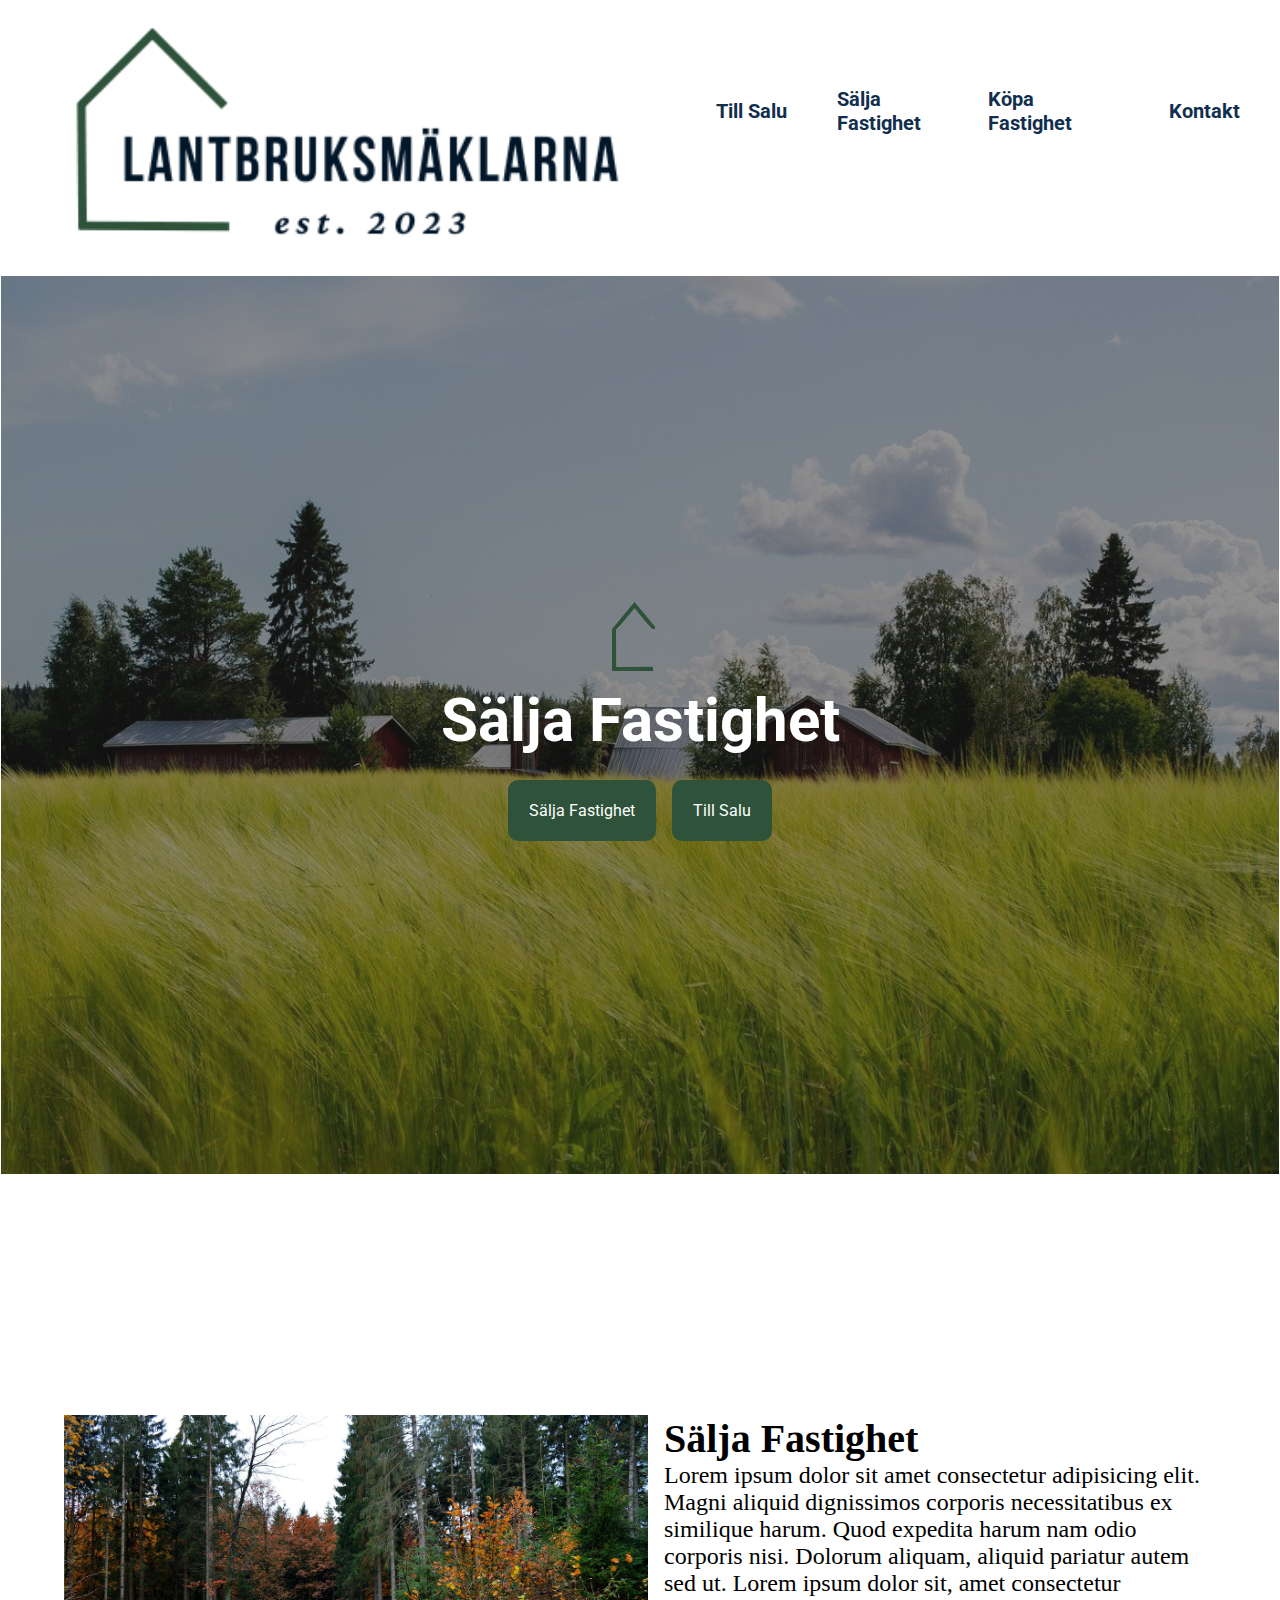
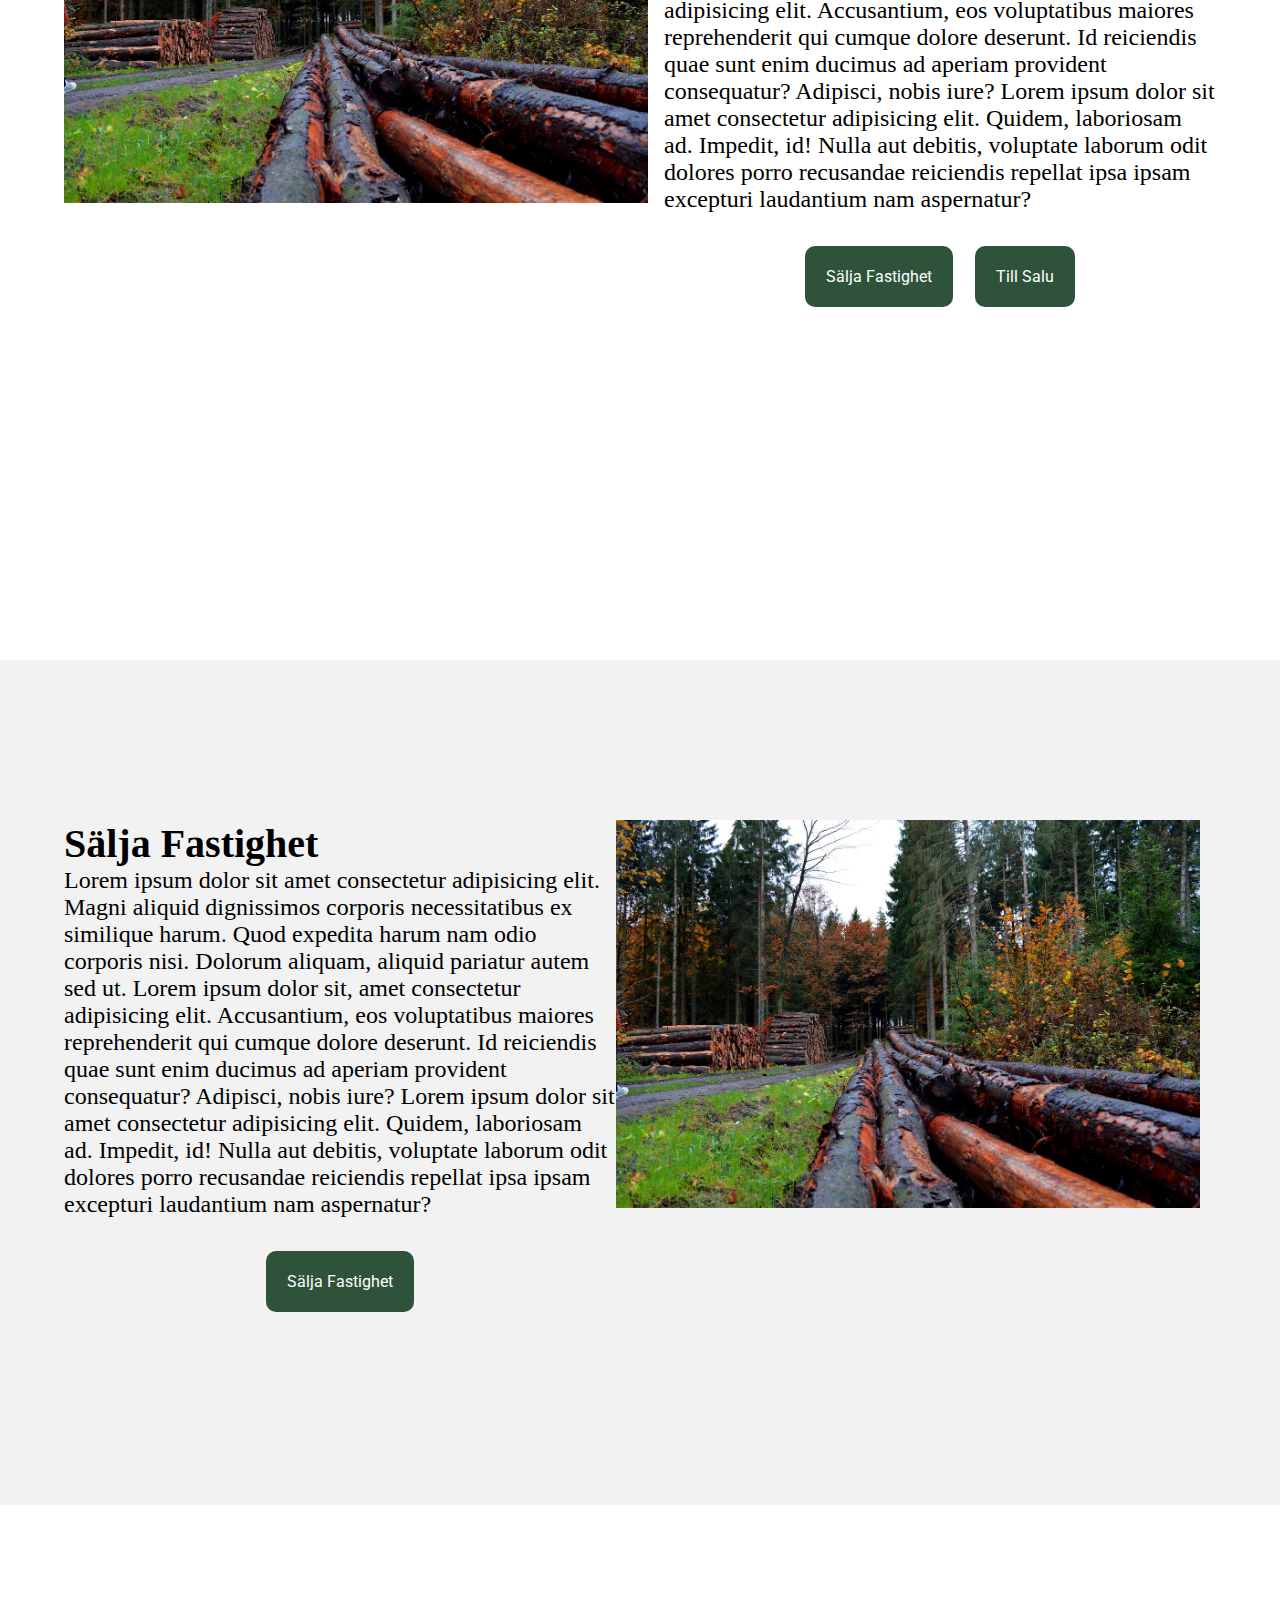
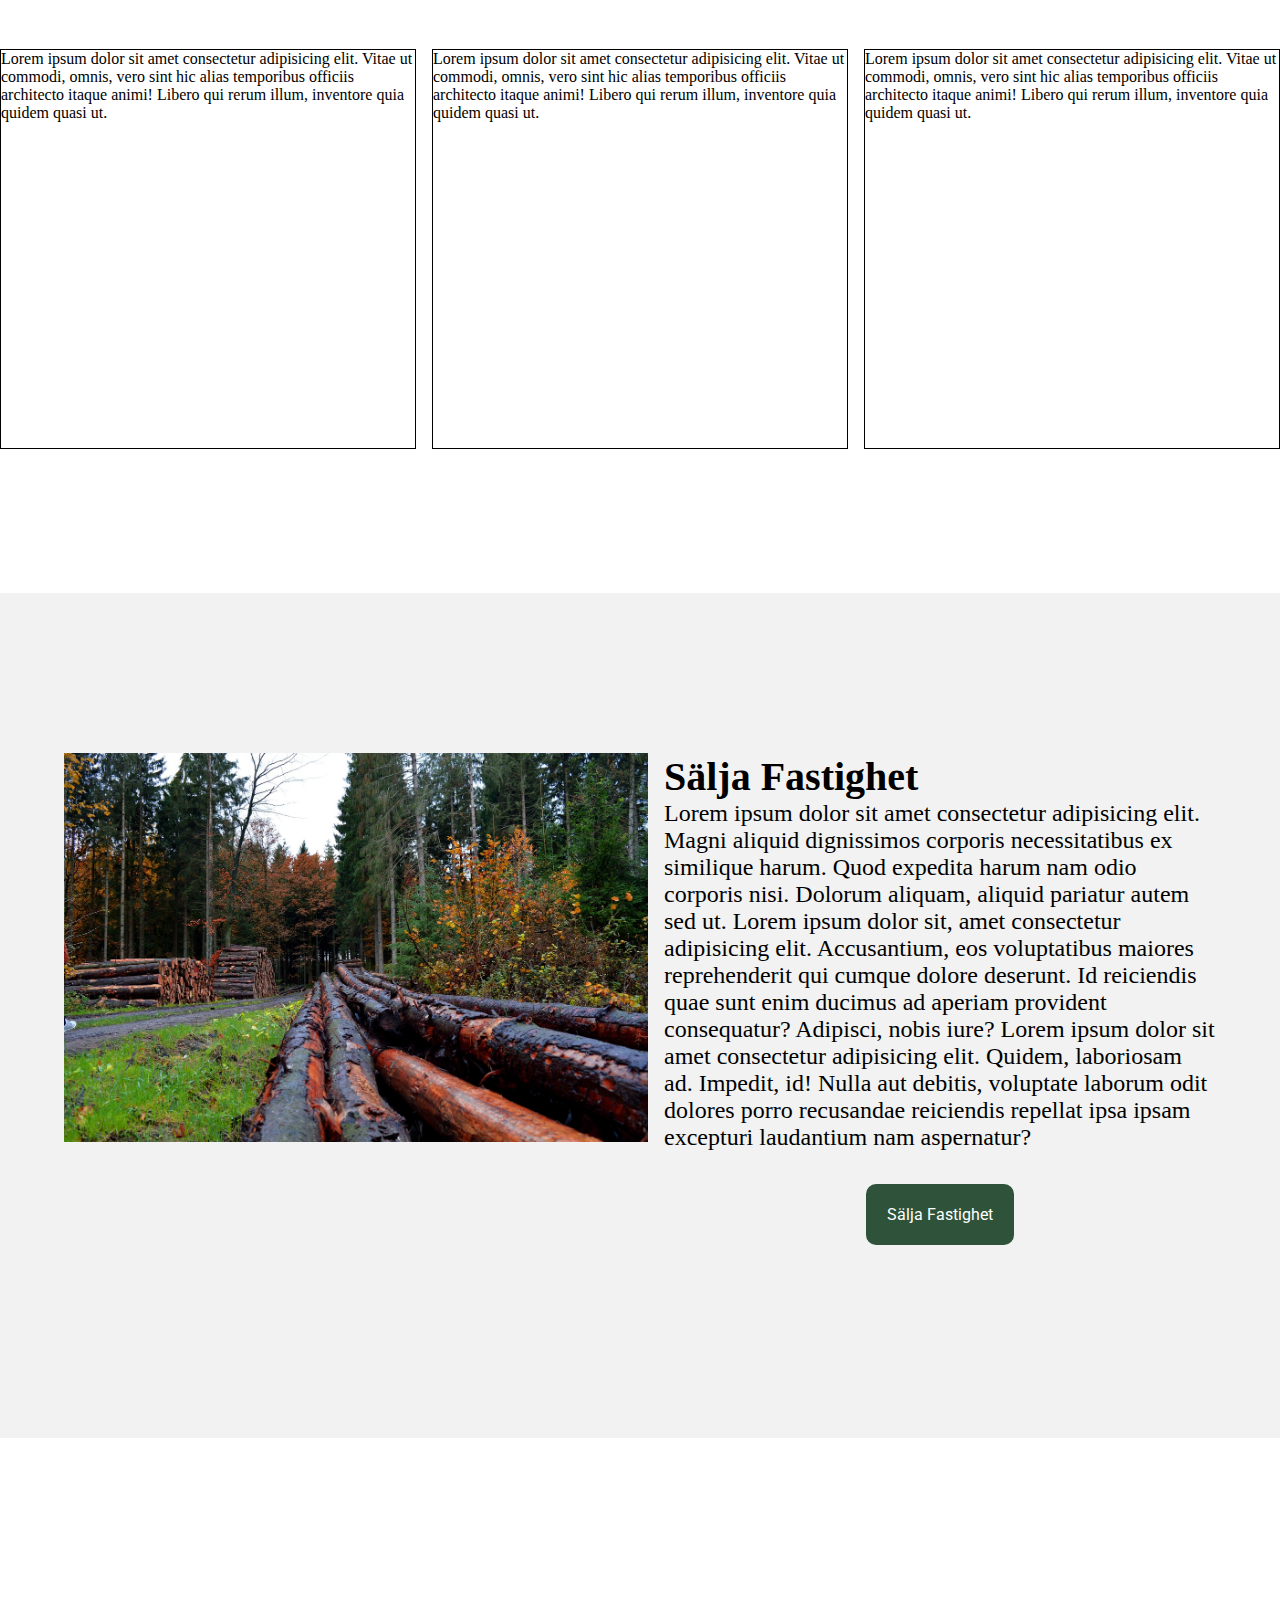
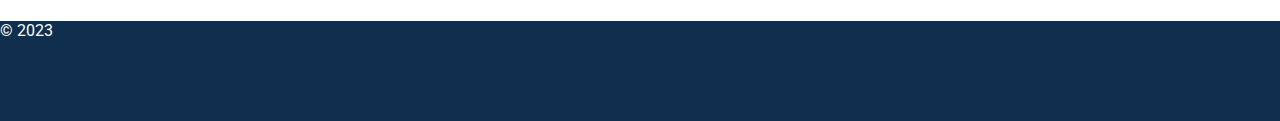
<file: sälja-fastigheter/sälja-fastigheter.html>
<!DOCTYPE html>
<html lang="en">
    <!-- PONTUS ELIASSON  -->
<head>
    <meta charset="UTF-8">
    <meta name="viewport" content="width=device-width, initial-scale=1.0">
    <link rel="stylesheet" href="../css/general.css">
    <link rel="stylesheet" href="../css/variables.css">
    <link rel="stylesheet" href="sälja-css.css">
    <title>Sälja Fastigheter</title>
    <!-- TODO: Skapa element med grid och flexbox. -->
    <!-- TODO: MEDIAQUERY; MOBILE, TABLET, DESKTOP -->
    <!-- Header, hero, footer -->
</head>
<body>
    <section id="wrapper">
        <header class="header">
        <section class="logga">
            <a href="../index.html"><img src="../main-images/logga.png" alt="landbruksmäklarna-logga"></a>
        </section>
            <nav class="navigation">
                <ul>
                    <li><a class="a-hover" href="">Till Salu</a></li>
                    <li><a class="a-hover" href="">Sälja Fastighet</a></li>
                    <li><a class="a-hover" href="">Köpa Fastighet</a></li>
                    <li><a class="a-hover" href="">Kontakt</a></li>
                </ul>
            </nav>
        </header>
    <div class="hero-1">
        <section class="hero-1-section">
            <section class="logga-outline-section">
                 
            </section>
            <h1 class="hero-1-h1">Sälja Fastighet</h1>
            <section class="button-section">
                <a href="#" class="button">Sälja Fastighet</a>
                <a href="#" class="button">Till Salu</a>
            </section>
         </section>
    </div>
    <section class="section--img-left section section--img-spacing">
        <header>
            <figure>
                <img src="../main-images/object-3.jpg" alt="picture of chopped logs in a wet terrain">
            </figure>
        </header>
        <div class="text-section">
            <h2>Sälja Fastighet</h2>
            <p>Lorem ipsum dolor sit amet consectetur adipisicing elit. Magni aliquid dignissimos corporis necessitatibus ex similique harum. Quod expedita harum nam odio corporis nisi. Dolorum aliquam, aliquid pariatur autem sed ut. Lorem ipsum dolor sit, amet consectetur adipisicing elit. Accusantium, eos voluptatibus maiores reprehenderit qui cumque dolore deserunt. Id reiciendis quae sunt enim ducimus ad aperiam provident consequatur? Adipisci, nobis iure? Lorem ipsum dolor sit amet consectetur adipisicing elit. Quidem, laboriosam ad. Impedit, id! Nulla aut debitis, voluptate laborum odit dolores porro recusandae reiciendis repellat ipsa ipsam excepturi laudantium nam aspernatur?</p>
            <section class="button-section">
                <a href="#" class="button">Sälja Fastighet</a>
                <a href="#" class="button">Till Salu</a>
            </section>
        </div>
    </section>

    <section class="section--img-right section section--img-spacing one-btn-section">
        <header>
            <figure>
                <img src="../main-images/object-3.jpg" alt="picture of chopped logs in a wet terrain">
            </figure>
        </header>
        <div class="text-section">
            <h2>Sälja Fastighet</h2>
            <p>Lorem ipsum dolor sit amet consectetur adipisicing elit. Magni aliquid dignissimos corporis necessitatibus ex similique harum. Quod expedita harum nam odio corporis nisi. Dolorum aliquam, aliquid pariatur autem sed ut. Lorem ipsum dolor sit, amet consectetur adipisicing elit. Accusantium, eos voluptatibus maiores reprehenderit qui cumque dolore deserunt. Id reiciendis quae sunt enim ducimus ad aperiam provident consequatur? Adipisci, nobis iure? Lorem ipsum dolor sit amet consectetur adipisicing elit. Quidem, laboriosam ad. Impedit, id! Nulla aut debitis, voluptate laborum odit dolores porro recusandae reiciendis repellat ipsa ipsam excepturi laudantium nam aspernatur?</p>
            <section class="button-section">
                <a href="#" class="button">Sälja Fastighet</a>
            </section>
        </div>
    </section>

    <section>
        <div class="triple-box">
            <div id="box">
                <figure class="tiny-box">

                </figure>
                    <p>
                        Lorem ipsum dolor sit amet consectetur adipisicing elit. Vitae ut commodi, omnis, vero sint hic alias temporibus officiis architecto itaque animi! Libero qui rerum illum, inventore quia quidem quasi ut.
                    </p>
            </div>
            <div id="box">
                <figure class="tiny-box">

                </figure>
                    <p>
                        Lorem ipsum dolor sit amet consectetur adipisicing elit. Vitae ut commodi, omnis, vero sint hic alias temporibus officiis architecto itaque animi! Libero qui rerum illum, inventore quia quidem quasi ut.
                    </p>
            </div>
            <div id="box">
                <figure class="tiny-box">

                </figure>
                    <p>
                        Lorem ipsum dolor sit amet consectetur adipisicing elit. Vitae ut commodi, omnis, vero sint hic alias temporibus officiis architecto itaque animi! Libero qui rerum illum, inventore quia quidem quasi ut.
                    </p>
            </div>
        </div>
    </section>
    <section class="section--img-left section section--img-spacing one-btn-section">
        <header>
            <figure>
                <img src="../main-images/object-3.jpg" alt="picture of chopped logs in a wet terrain">
            </figure>
        </header>
        <div class="text-section">
            <h2>Sälja Fastighet</h2>
            <p>Lorem ipsum dolor sit amet consectetur adipisicing elit. Magni aliquid dignissimos corporis necessitatibus ex similique harum. Quod expedita harum nam odio corporis nisi. Dolorum aliquam, aliquid pariatur autem sed ut. Lorem ipsum dolor sit, amet consectetur adipisicing elit. Accusantium, eos voluptatibus maiores reprehenderit qui cumque dolore deserunt. Id reiciendis quae sunt enim ducimus ad aperiam provident consequatur? Adipisci, nobis iure? Lorem ipsum dolor sit amet consectetur adipisicing elit. Quidem, laboriosam ad. Impedit, id! Nulla aut debitis, voluptate laborum odit dolores porro recusandae reiciendis repellat ipsa ipsam excepturi laudantium nam aspernatur?</p>
            <section class="button-section">
                <a href="#" class="button">Sälja Fastighet</a>
            </section>
        </div>
    </section>
     <footer class="footer">
         &#169; 2023
    </footer>
    </section>
</body>
</html>
</file>
<file: css/general.css>
* {
    box-sizing: border-box;
    margin: 0px;
    padding: 0px;
    border: 0px;
}

html, body {
    width: 100%;
}

input,
textarea {
    border: 1px solid transparent;
    font-family: var(--regular-font);
    font-size: 1rem;
}

input:focus,
textarea:focus {
    border: 1px solid transparent;
    outline: 2px solid var(--blue-bg-color);
}

input[type="radio"]:focus {
    outline: none;
}

input::placeholder,
textarea::placeholder,
input[value] {
    font-family: var(--regular-font);
    font-size: 1rem;
}

#wrapper {
    width: 100%;
    height: 100vh;
    margin: 0 auto;
    display:flex;
    flex-wrap: wrap;
    justify-content: flex-start;
    align-items: center;
}

.header {
    justify-content: flex-start;
    align-self: flex-start;
    display: flex;
    width: 100%;
}

.logga {
    align-self: flex-start;
    margin: 1% 0% 0% 4%;
}

.navigation {
    margin-top: 6%;
    height:10%;
    width: 100%;
    justify-content:center;
    align-items: flex-end;
    display: flex;   
}

.navigation > ul {
    margin: 0;
    padding: 0;
    height: 10%;
    width: 100%;
    display: flex;
    list-style-type: none;
    justify-content: flex-end;
}

li {
    width: 24%;
    align-items: center;
    justify-content: center;
    display: flex;
}

li > a {
    font-size: 20px;
    font-family: var(--regular-font);
    font-weight: bold;
    align-self: center;
    color: var(--blue-bg-color);
}

.navigation ul li a {
    padding: 10px;
    text-decoration: none;
}

.a-hover {
    display: inline-block;
    position: relative;
    color: var(--blue-bg-color);
  }
  
.a-hover::after {
    content: '';
    position: absolute;
    width: 100%;
    transform: scaleX(0);
    height: 3px;
    bottom: 0;
    left: 0;
    background-color: var(--green-bg-color);
    transform-origin: bottom right;
    transition: transform 0.25s ease-out;
}
  
.a-hover:hover::after {
    transform: scaleX(1);
    transform-origin: bottom left;
}

.hero-1 {
    background-image: linear-gradient(rgba(41, 40, 40, 0.5), rgba(27, 27, 27, 0.5)), url(../main-images/hero-img.jpg);
    background-repeat: no-repeat;
    background-size: cover;
    background-position: center;
    align-self: center;
    margin-top:0px;
    width:100%;
    height: 100%;
    border: 1px solid var(--main-bg-color);
}

.hero-contact {
    background-image: linear-gradient(rgba(41, 40, 40, 0.5), rgba(27, 27, 27, 0.5)), url(../main-images/hero-contact.jpg);
}

.logga-outline-section {
  background-image: url(../main-images/logga-outline.png);
  background-position: center;
  background-repeat: no-repeat;
  margin: auto;
  height: 100px;
  width: 300px;
}

.hero-1-section {
    display: grid;
    place-items: center;
    place-content: center;
    height: 100%;
}

.hero-1-h1 {
    color: var(--main-bg-color);
    font-size: 60px;
    font-family: var(--title-font);
}

.button-section,
.main-section-buttons {
    width:100%;
    display: flex;
    justify-content: center;
    align-items: center;
}

.button {
    background-color: var(--green-bg-color);
    border-radius: 10px;
    color: white;
    padding: 20px;
    text-align: center;
    text-decoration: none;
    display: inline-block;
    font-size: 16px;
    font-family: var(--regular-font);
    margin: 6% 2%;
    cursor: pointer;
    gap: 10%;
    border: solid 1px transparent;
    transition: background-color 0.2s, color 0.2s, border 0.2s;
} 

.button:hover {
    background-color: var(--main-bg-color);
    color: var(--green-bg-color);
    border: solid 1px var(--green-bg-color);
}

.back-to-top {
    margin-top: 6%;
    display: flex;
    justify-content: flex-end;
    align-items: flex-end;
    width: 100%;
   
}

.back-to-top-a {
    align-self: flex-end;
    color: var(--green-bg-color);
    font-size: 18px;
    padding: 10px;
    text-decoration: none;
    font-family: var(--regular-font);
}

.footer {
    margin-top: 8%;
    min-height: 100px;
    background-color: var(--blue-bg-color);
    width: 100%;
    color: var(--main-bg-color);
    align-self: center;
    font-family: var(--regular-font);
}

.footer__top {
    display: flex;
    flex-direction: column;
    justify-content: center;
    align-items: center;
    margin-bottom: 5rem;
}

.footer__top .logga {
    margin: 0;
    align-self: center;
}

.footer__top .logga img {
    margin: 0;
    max-width: 250px;
    width: 100%;
}

.footer__nav {
    margin: 0;
    height: auto;
    padding-bottom: 4rem;
}

.footer__nav ul {
    display: flex;
    gap: 5rem;
    justify-content: center;
}

.footer__list li {
    width: auto;
}

.footer__list a {
    color: var(--main-bg-color);
    font-weight: 400;
}

.footer__list a:hover {
    color: #dddddd;
}

.social {
    display: flex;
    gap: 1.5rem;
}

.social li {
    width: auto;
}

.social__icon {
    width: 1.5rem;
    height: 1.5rem;
}

.copyright {
    display: block;
    padding-bottom: 2rem;
    text-align: center;
    font-size: 1rem;
    color: #dddddd;
}


@media screen and ( max-width: 960px )  {

    .header .navigation {
        display: none;
    }

    .header {
        justify-content: center;
    }
 
    .footer__nav ul {
        gap: 3rem;
    }

    .footer__list a {
        font-size: 1.1rem;
    }
    
}

@media screen and ( max-width: 768px )  {

    .footer__nav ul {
        flex-direction: column;
    }
    
    .footer__nav ul {
        gap: 1rem;
    }
    
}
</file>
<file: css/buy.css>
.hero-1-h1-buy {
    color: white;
    font-size: 60px;
    font-family: var(--title-font);
}
.navigation-buy {
    margin-top: 6%;
    height:10%;
    width: 100%;
    justify-content:center;
    align-items: flex-end;
    display: flex;  
    color:var(--blue-bg-color); 
}
.navigation-buy > ul {
    margin: 0;
    padding: 0;
    height: 10%;
    width: 100%;
    display: flex;
    list-style-type: none;
    justify-content: flex-end;
}

.navigation-buy ul li a {
    padding: 10px;
    text-decoration: none;
}

.h2 {
    color: var(--blue-bg-color);
    font-family: var(--title-font);
    margin-bottom: 2rem;
    font-size: 2rem;
}

h2::after {
    content: '';
    display: block;
    width: 60px;
    height: 5px;
    background-color: var(--green-bg-color);
    position: absolute;
    margin: 1rem auto;
}

.grid-container {
    padding: 60px;
    display:grid;
    grid-template-columns: repeat(2, 1fr);
}

.grid-1 {
    grid-column: 1 / 2;
    font-family: var(--regular-font);
    font-size: 16px;
    margin-right: 50px;
}

.grid-pic {
    grid-column: 2 / 3;
    width: 100%;
    height: auto;
}

.flex-row {
    display: flex;
    align-items: center;
    gap: 20px;
  }
  
.flex-column2 {
    width: 50%;
    padding: 60px;
    font-family: var(--regular-font);
}

.flex-column1 {
    width: 50%;
    padding: 60px;
}
  
.flex-pic {
    max-width: 100%;
    max-height: auto;
    object-fit: contain;
}

.section3 {
    display:flex;
    justify-content: center;
    flex-flow: row wrap;
    padding: 20px;
    align-items: center;
    background-color: var(--second-bg-color);
    font-family: var(--regular-font);
}

.help {
    margin: 50px;
    padding: 10px;
    height: auto;
    width: 30%;
}


.h3 {
    color:var(--green-bg-color);
    margin: 10px;
}

.section3a {
    display: flex;
    align-items: center;
    justify-content: center;
    flex-direction: row;
    flex-wrap:wrap;
}

.back-to-top {
    margin-top:0%;
    background-color: var(--second-bg-color);
}

.footer {
    margin:0%;
}
</file>
<file: css/buymedia.css>
@media screen and ( max-width: 960px )  {
    #wrapper {
        min-width: 768px;
        max-width: 960px;
        justify-content: center;
    }
    
    .hero-1 {
        background-size: cover;
        height: fit-content;
    }

    .hero-1-h1-buy {
        text-align: center;
    }

    .grid-container {
        padding: 10px;
        grid-template-columns: repeat(2, 1fr);
        margin: 5px;
    }

    .flex-column2 {
        padding: 20px;
        width: 100%;
        justify-content: center;
        align-content: center;
    }
    .flex-column1 {
        display:none;
    }
    .help {
        width: 300px;
        margin: 15px;
    }
} 

@media screen and ( max-width: 768px )  {
    #wrapper {
        max-width: 768px;
        justify-content: center;
    }

    .navigation-buy {
        display:none;
    }
 
    .hero-1 {
        background-size: cover;
        height: fit-content;
    }

    .hero-1-h1-buy {
        text-align: center;
    }

    .hero-1-section {
        display: flex;
        flex-direction: column;
    }
    
    .grid-1 {
        grid-column: 1 / 6;
        margin-right: 5px;
    }

    .grid-pic {
        grid-column: 1 / 6;
    }
    
    .flex-row {
        flex-direction: column;
        width: 100%;
        padding: 2px;
    }

    .flex-column2 {
        width: 100%;
        padding: 20px;
    }

    .flex-column1 {
        display:none;
    }

    .section3 {
        flex-direction: row;
    }

    .help {
        width: 100%;
    }
}
</file>
<file: css/variables.css>
@import url('https://fonts.googleapis.com/css2?family=Roboto:wght@300;500&display=swap');

:root {
    --main-bg-color: #ffffff;
    --second-bg-color: #f2f2f2;
    --blue-bg-color: #102e4e;
    --green-bg-color: #2E533A;

    --title-font: 'Roboto';
    --regular-font: 'Roboto';
}
</file>
<file: css/css-contact/contact-main.css>
* {
    box-sizing: border-box;
}

body {
    padding: 0;
    margin: 0;
    font-family: var(--regular-font);
}

h2, h3 {
    font-family: var(--title-font);
    color: var(--blue-bg-color);
    position: relative;
}

h2 {
    font-size: 2rem;
}

h3 {
    font-size: 1.6rem;
}

p {
    font-size: 1.2rem;
}

a {
    text-decoration: none;
    color: black;
}

h2::after,
h3::after {
    content: '';
    display: block;
    width: 60px;
    height: 5px;
    background-color: var(--green-bg-color);
    position: absolute;
    margin: 1rem auto;
}

img {
    margin: 0;
    display: block;
}

.contact-section {
    display: grid;
    grid-template-columns: [full-start] minmax(30px, 1fr) [inner-start] minmax(0, 1920px) [inner-end] minmax(30px, 1fr) [full-end];
}

.contact__inner {
    grid-column: inner;
    display: flex;
    flex-direction: column;
    align-items: center;
    justify-content: center;
}

.contact__message {
    margin-top: 10rem;
    width: 50%;
}

.contact__form {
    margin-top: 5rem;
    display: flex;
    flex-direction: column;
    justify-content: center;
    gap: 1.5rem;
}

.input__row {
    display: flex;
    gap: 1rem;
}

.contact__input {
    width: 100%;
    padding: 1rem;
    border: 1px solid #d5d5d5;
}

.contact__submit {
    max-width: 180px;
    width: 100%;
    margin: 0 auto;
}

.contact__conditions {
    font-size: 0.8em;
    margin-top: 1.5rem;
    text-align: center;
}

.contact__address {
    margin-top: 10rem;
    display: grid;
    grid-template-columns: 1fr 1fr;
    align-items: center;
    justify-content: center;
    gap: 3rem;
}

.address__image {
    max-width: 400px;
    width: 100%;
}

.address__text {
    margin: 0 auto;
    display: flex;
    flex-direction: column;
    gap: 1rem;
}

.address__text p {
    margin-top: 3rem;
    line-height: 2;
}

.address__text p a:hover {
    color: var(--green-bg-color);
}
</file>
<file: css/css-contact/contact-media.css>
/* Media Queries */

@media screen and ( max-width: 960px )  {

    .input__row {
        flex-direction: column;
    }

    .input__row--radio {
        flex-direction: row;
    }
    
    .contact__address {
        grid-template-columns: 1fr;
        grid-template-rows: 1fr 1fr;
        width: 100%;
    }

    .address__image {
        max-width: 100%;
        height: 300px;
        object-fit: cover;
        object-position: center;
    }

}

@media screen and ( max-width: 768px )  {

    .input__row--radio {
        justify-content: center;
    }
    
    .contact__message {
        width: 60%;
    }

    .contact__message h2 {
        text-align: center;
    }

    .contact__message h2::after {
        left: 0;
        right: 0;
        margin: 1rem auto;
    }

    .contact__address {
        grid-template-rows: 1fr;
        width: 80%;
        margin-top: 6rem;
    }

    .address__image {
        display: none;
    }

    .address__text {
        border: 6px solid var(--green-bg-color);
        width: 100%;
        padding: 2rem;
        display: flex;
        flex-direction: column;
        align-items: center;
    }

    .address__text p {
        margin-top: 2rem;
    }

    .address__text h3::after {
        left: 0;
        right: 0;
        margin: 1rem auto;
    }

}
</file>
<file: css/till-salu.css>
.container {
    max-width: 1200px;
    margin: 0 auto;
    padding: 1rem;
}

button {
    background-color: var(--green-bg-color);
    color: var(--main-bg-color);
    padding: 0.5rem;
    border-radius: 4px;
    border: solid 1px transparent;
    cursor: pointer;
    transition: background-color 0.2s, color 0.2s, border 0.2s;
    font-family: var(--regular-font), sans-serif;
    font-weight: 300;
    font-size: 1rem;
    transition: background-color 0.2s, color 0.2s, border 0.2s;
}

button:hover {
    background-color: var(--main-bg-color);
    color: var(--green-bg-color);
    border: solid 1px var(--green-bg-color);
}

h2 {
    font-family: var(--title-font), sans-serif;
    font-weight: 500;
    padding: 2rem 0;
}

h3 {
    color: var(--blue-bg-color);
    font-weight: 500;
}

#till-salu .hero-1 {
    border: 0;
}

#sales-search {
    background: var(--blue-bg-color);
    color: #FFF;
}

#sales-search .container {
    padding: 4rem;
    padding-top: 2rem;
}

#sales-search .search-filter {
    display: grid;
    grid-template-columns: repeat(4, 1fr);
    gap: 1rem;
    margin-top: 1rem;
    width: 100%;
}

#sales-search input {
    font-size: 1.25rem;
    padding: 1rem;
    border-radius: 4px;
    width: 100%;
    font-family: var(--regular-font), sans-serif;
}

.search-container {
    display: flex;
    gap: 2rem;
}

.search-container button {
    align-self: flex-start;
    padding: 1.25rem 4rem;
}

#sales-list {
    background-color: var(--second-bg-color);
    padding: 1rem 0;
}

#sales-list h2 {
    font-family: var(--title-font), sans-serif;
    font-weight: 500;
    color: var(--blue-bg-color);
}

h2::after {
    content: '';
    display: block;
    width: 60px;
    height: 5px;
    background-color: var(--green-bg-color);
    position: absolute;
    margin: 1rem auto;
}

#sales-list img {
    object-fit: cover;
    max-height: 230px;
    width: 100%;
}

#sales-list h3 span {
    font-family: var(--title-font), sans-serif;
    font-weight: 500;
}

#items {
    display: grid;
    grid-template-columns: repeat(3, 1fr);
    gap: 2rem 1rem;
    grid-auto-rows: 1fr;
}

#sales-list > div > div {
    display: flex;
    flex-direction: column;
}

.list-item-info {
    display: flex;
    flex-direction: column;
    padding: 1rem;
    background-color: var(--main-bg-color);
    height: 100%;
    font-family: var(--regular-font), sans-serif;
    font-weight: 300;
}

.list-item-footer {
    display: flex;
    justify-content: space-between;
    align-items: center;
    align-self: self-end;
    width: 100%;
    margin-top: 1rem;
}

#contact-info {
    padding: 2rem 0;
}

#contact-info .container {
    display: grid;
    grid-template-columns: repeat(2, 1fr);
}

#contact-info .container img {
    object-fit: cover;
    height: 100%;
    width: 100%;
}

#contact-info .contact-text {
    display: flex;
    flex-direction: column;
    padding: 1rem 4rem;
}

#contact-info .contact-text p {
    line-height: 1.5rem;
    margin: 10px 0;
    font-family: var(--title-font), sans-serif;
}

#contact-info .contact-text h2 {
    color: var(--blue-bg-color);
}

form#contact-button {
    margin-top: 1rem;
    padding: 0.75rem 0;
    align-self: flex-end;
}


@media screen and ( max-width: 960px )  {
    
    #sales-search .container {
        padding: 2rem 1rem;
    }
    
    #sales-search input {
        font-size: 1rem;
        padding: 0.75rem;
        border-radius: 4px;
        width: 100%;
    }
    
    #sales-search button {
        padding: 0.75rem 2rem;
    }
    
    #items {
        grid-template-columns: repeat(2, 1fr);
    }
    
    #contact-info .container {
        grid-template-columns: 1fr;
    }
    
    #contact-info .container img {
        max-height: 300px;
    }

    #contact-info .contact-text {
        align-items: center;
        text-align: center;
    }
}

@media screen and ( max-width: 768px )  {

    .search-container button {
        align-self: flex-end;
    }

    #items {
        grid-template-columns: repeat(1, 1fr);
    }

    #sales-search .search-filter {
        grid-template-columns: repeat(2, 1fr);
    }

    .search-container {
        flex-direction: column;
    }

    #contact-info .container .contact-text {
        padding: 1rem;
    }

    #contact-info .contact-text {
        align-items: flex-end;
        text-align: start;
    }
}
</file>
<file: salja-fastigheter/salja-css.css>
/* @media (min-width: 1080px) { */
    .hero-1 {
        background-image: linear-gradient(rgba(41, 40, 40, 0.5), rgba(27, 27, 27, 0.5)), url(../main-images/gulthus.jpg);
    }

    .section {
        display: flex;
        padding-left: 2%;
        padding-right: 2%;
        padding-top: 2rem;
        padding-bottom: 2rem;
        margin: auto auto auto auto;
        align-items: center;
        font-family: var(--regular-font)
    }

    .section--img-right {
        padding-top: 0;
        padding-bottom: 0;
        margin-top: 2rem;
        margin-bottom: 2rem;
        flex-direction: row-reverse;
    }

    .section--img-left {
        padding-top: 0;
        padding-bottom: 0;
        margin-top: 2rem;
        margin-bottom: 2rem;
        padding-right: 10px;
        flex-direction: row;
    }

    .img-scale {
        width: 500px;
    }

    .text-section{
        padding: 10px;
    }

    .text-section > h2{
        font-size: 2.5em;
        padding-top: 100px;
    }

    .text-section > p{
        font-size: 1.5em;
        padding-top: 30px;
    }
    .button {
        padding: 19px;
    }

    .one-button{
        width:100%;
        display: flex;
        justify-content: flex-start;
        align-items: flex-start;
    }

    .one-btn-section{
        background-color: var(--second-bg-color);
    }

    /* Section with 3 boxes */
    .triple-box {
        display: grid;
        margin: 5% 5%;
        grid-template-columns: auto auto auto;
        grid-template-rows: auto;
        grid-gap: 3%;
        font-family: var(--regular-font)
    }

    /* .tiny-box{

    } */

    .tiny-box > img {
        max-height: 400px;
    }

    #box {
        border: 1px solid black;
        background-color: var(--blue-bg-color);
        color: white;
      
    }

    #box > p {
        padding: 5px;
    }

    h2{
        color: var(--blue-bg-color);
    }

    h2::after {
        content: '';
        display: block;
        width: 60px;
        height: 5px;
        background-color: var(--green-bg-color);
        position: absolute;
        margin: 1rem auto;
    }

    figure img {
        display: block;
        width: 100%;
    }

    img {
        height: 100%;
        border: 0;
    }

    .back-to-top {
        margin-top: -40px;
        display: flex;
        width: 100%;
        justify-content: flex-end;
    }

    /* Tablet */
    @media screen and (max-width: 960px) and (min-width: 768px) {
        
        .img-scale {
            width: 100%;
        } 

        .section--img-left {
            padding-top: 0;
            padding-bottom: 0;
            margin-top: 2rem;
            margin-bottom: 2rem;
            padding-right: 10px;
            flex-direction: column;
        }

        .section--img-right {
            padding-top: 0;
            padding-bottom: 0;
            margin-top: 2rem;
            margin-bottom: 2rem;
            padding-right: 10px;
            flex-direction: column;
        }

        .triple-box {
            display: grid;
            margin: 10% 5%;
            grid-template-columns: auto;
            grid-template-rows: auto auto auto;
            grid-gap: 3%;
        }

        /* #box > figure > img {
            width: 100%;
            height: 100%;
        } */
    }
    
     
    /* Mobil */
    @media screen and ( max-width: 768px )  {
        .img-scale {
            width: 100%;
        } 

        .section--img-left {
            padding-top: 0;
            padding-bottom: 0;
            margin-top: 2rem;
            margin-bottom: 2rem;
            padding-right: 10px;
            flex-direction: column;
        }

        .section--img-right {
            padding-top: 0;
            padding-bottom: 0;
            margin-top: 2rem;
            margin-bottom: 2rem;
            padding-right: 10px;
            flex-direction: column;
        }

        .triple-box {
            display: grid;
            margin: 10% 5%;
            grid-template-columns: auto;
            grid-template-rows: auto auto auto;
            grid-gap: 3%;
        }

        .header {
            display: none;
        }

        .hero-1 {
            background-image: linear-gradient(rgba(41, 40, 40, 0.5), rgba(27, 27, 27, 0.5)), url(../main-images/gulthus.jpg);
            background-repeat: no-repeat;
            background-size: cover;
            background-position: center;
            align-self: center;
            margin-top: 0px;
            width: 100%;
            height: fit-content;
            border: 1px solid white;
        }

        .hero-1-h1 {
            color: white;
            font-size: 40px;
            font-family: Tahoma, Geneva, Verdana, sans-serif;
        }

        .triple-box {
            display:none;
        }
    }
</file>
<file: sälja-fastigheter/salja-css.css>
/* @media (min-width: 1080px) { */
    .section {
        display: flex;
        padding-left: 2%;
        padding-right: 2%;
        padding-top: 2rem;
        padding-bottom: 2rem;
        margin: auto auto auto auto;
        align-items: center;
    }

    .section--img-right {
        padding-top: 0;
        padding-bottom: 0;
        margin-top: 2rem;
        margin-bottom: 2rem;
        flex-direction: row-reverse;
    }

    .section--img-left {
        padding-top: 0;
        padding-bottom: 0;
        margin-top: 2rem;
        margin-bottom: 2rem;
        padding-right: 10px;
        flex-direction: row;
    }

    .img-scale {
        width: 500px;
    }

    .text-section{
        padding: 10px;
    }

    .text-section > h2{
        font-size: 2.5em;   
    }

    .text-section > p{
        font-size: 1.5em;
    }

    .one-button{
        width:100%;
        display: flex;
        justify-content: flex-start;
        align-items: flex-start;
    }

    .one-btn-section{
        background-color: var(--second-bg-color);
    }

    /* Section with 3 boxes */
    .triple-box {
        display: grid;
        margin: 5% 5%;
        grid-template-columns: auto auto auto;
        grid-template-rows: auto;
        grid-gap: 3%;
    }

    /* .tiny-box{

    } */

    .tiny-box > img {
        max-height: 400px;
    }

    #box {
        border: 1px solid black;
      
    }

    #box > p {
        padding: 5px;
    }

    h2{
        color: var(--blue-bg-color);
    }

    figure img {
        display: block;
        width: 100%;
    }

    img {
        height: 100%;
        border: 0;
    }

    /* Tablet */
    @media screen and ( max-width: 960px )  {
        
        .img-scale {
            width: 100%;
        } 

        .section--img-left {
            padding-top: 0;
            padding-bottom: 0;
            margin-top: 2rem;
            margin-bottom: 2rem;
            padding-right: 10px;
            flex-direction: column;
        }

        .section--img-right {
            padding-top: 0;
            padding-bottom: 0;
            margin-top: 2rem;
            margin-bottom: 2rem;
            padding-right: 10px;
            flex-direction: column;
        }

        .triple-box {
            display: grid;
            margin: 10% 5%;
            grid-template-columns: auto;
            grid-template-rows: auto auto auto;
            grid-gap: 3%;
        }

        /* #box > figure > img {
            width: 100%;
            height: 100%;
        } */
    }
    
     
    /* Mobil */
    @media screen and ( max-width: 768px )  {
        .img-scale {
            width: 100%;
        } 

        .section--img-left {
            padding-top: 0;
            padding-bottom: 0;
            margin-top: 2rem;
            margin-bottom: 2rem;
            padding-right: 10px;
            flex-direction: column;
        }

        .section--img-right {
            padding-top: 0;
            padding-bottom: 0;
            margin-top: 2rem;
            margin-bottom: 2rem;
            padding-right: 10px;
            flex-direction: column;
        }

        .triple-box {
            display: grid;
            margin: 10% 5%;
            grid-template-columns: auto;
            grid-template-rows: auto auto auto;
            grid-gap: 3%;
        }

        .header {
            display: none;
        }

        .hero-1 {
            background-image: linear-gradient(rgba(41, 40, 40, 0.5), rgba(27, 27, 27, 0.5)), url(../main-images/hero-img.jpg);
            background-repeat: no-repeat;
            background-size: cover;
            background-position: center;
            align-self: center;
            margin-top: 0px;
            width: 100%;
            height: fit-content;
            border: 1px solid white;
        }

        .hero-1-h1 {
            color: white;
            font-size: 40px;
            font-family: Tahoma, Geneva, Verdana, sans-serif;
        }
    }
</file>
<file: sälja-fastigheter/sälja-css.css>
@media (min-width: 1080px) {
    .section {
        display: flex;
        padding-left: 5%;
        padding-right: 5%;
        padding-top: 5rem;
        padding-bottom: 5rem;
    }
    .section--img-right {
        padding-top: 0;
        padding-bottom: 0;
        margin-top: 5rem;
        margin-bottom: 5rem;
        flex-direction: row-reverse;
    }
    .section--img-left {
        padding-top: 0;
        padding-bottom: 0;
        margin-top: 5rem;
        margin-bottom: 5rem;
        flex-direction: row;
    }
    .section--img-spacing {
        padding-top: 10rem;
        padding-bottom: 10rem;
    }
    .text-section > h2{
        font-size: 2.5em;
    }
    
    .text-section > p{
        font-size: 1.5em;
    }

    .triple-box {
        display: grid;
        margin: 5% auto;
        grid-template-columns: auto auto auto;
        grid-template-rows: auto;
        grid-gap: 1em;
    }

    .one-btn-section{
        background-color: var(--second-bg-color);
    }
    /* .tiny-box{

    } */
    #box {
        border: 1px solid black;
        min-height: 400px;
        min-width: 300px;
    }
}

figure img {
    display: block;
    width: 100%;
}

img {
    min-width: 600px;
    height: auto;
    border: 0;
    padding-right: 1em;
}
</file>
